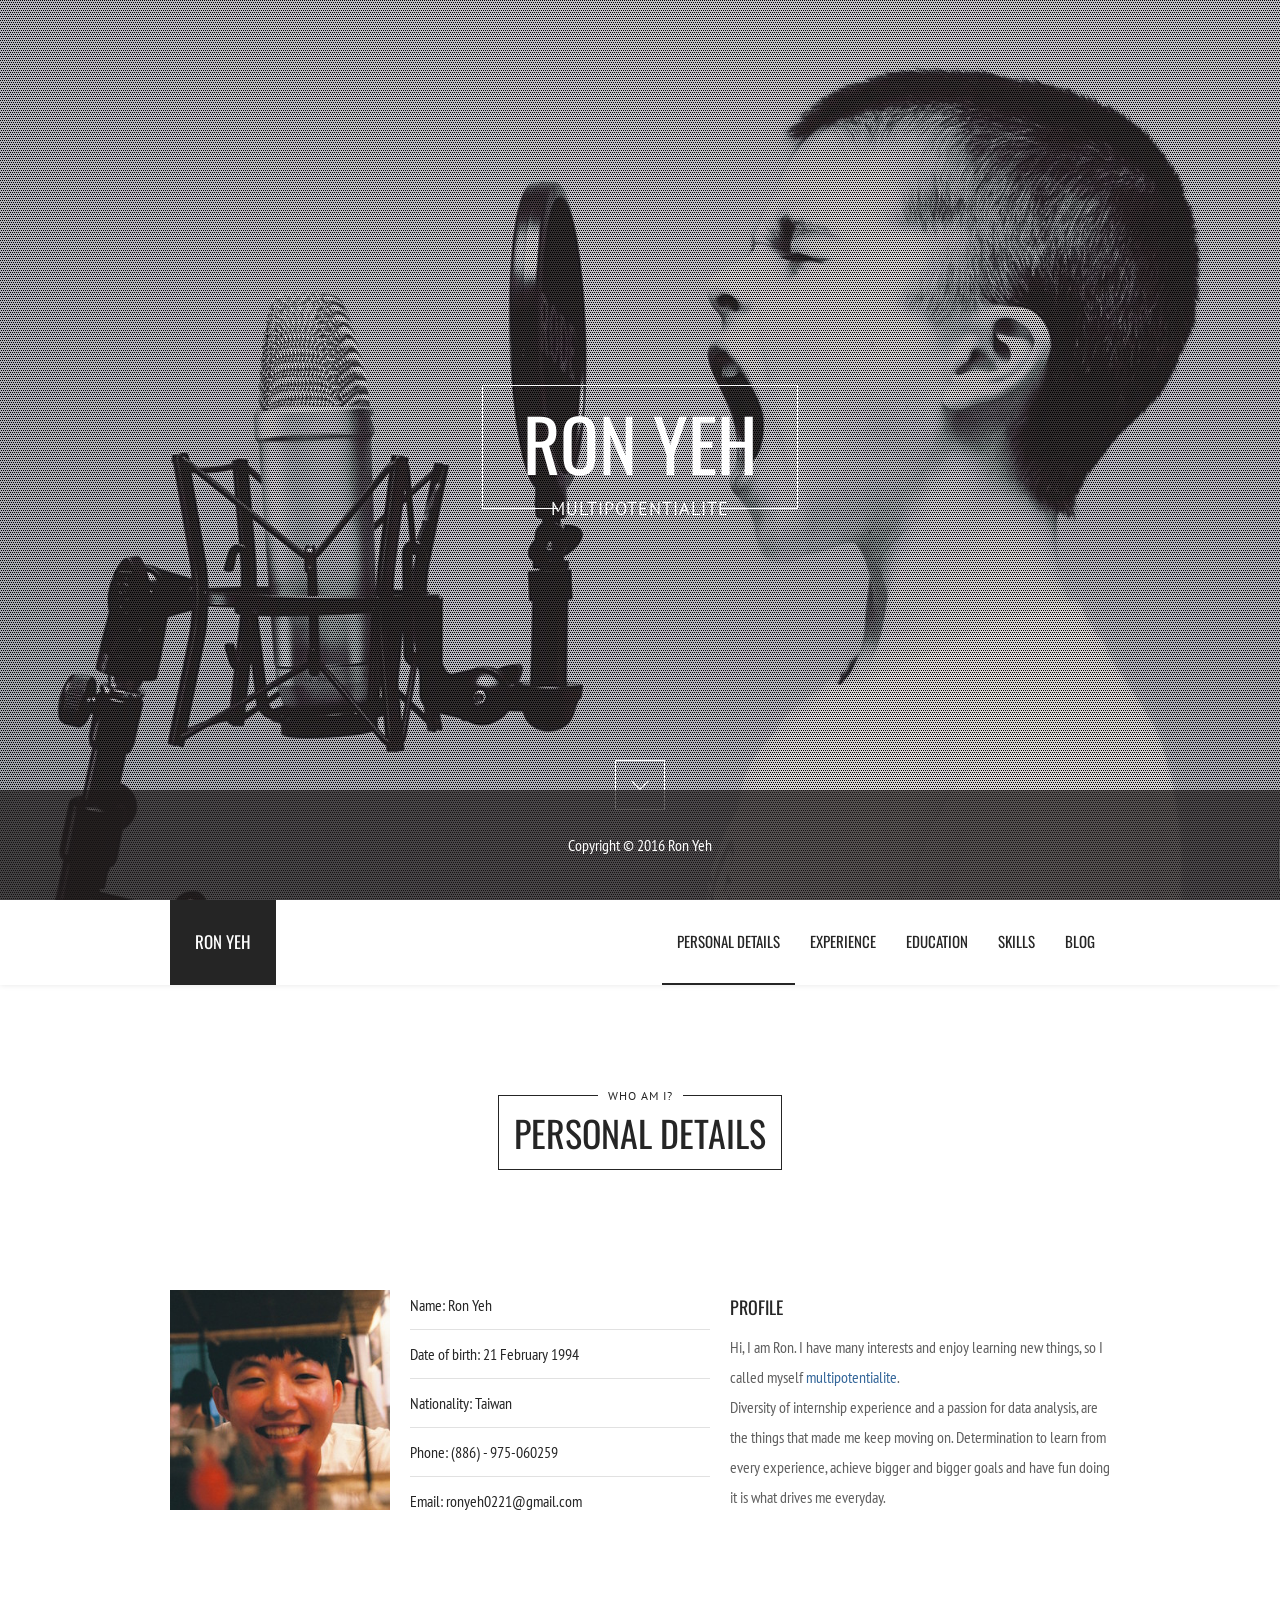
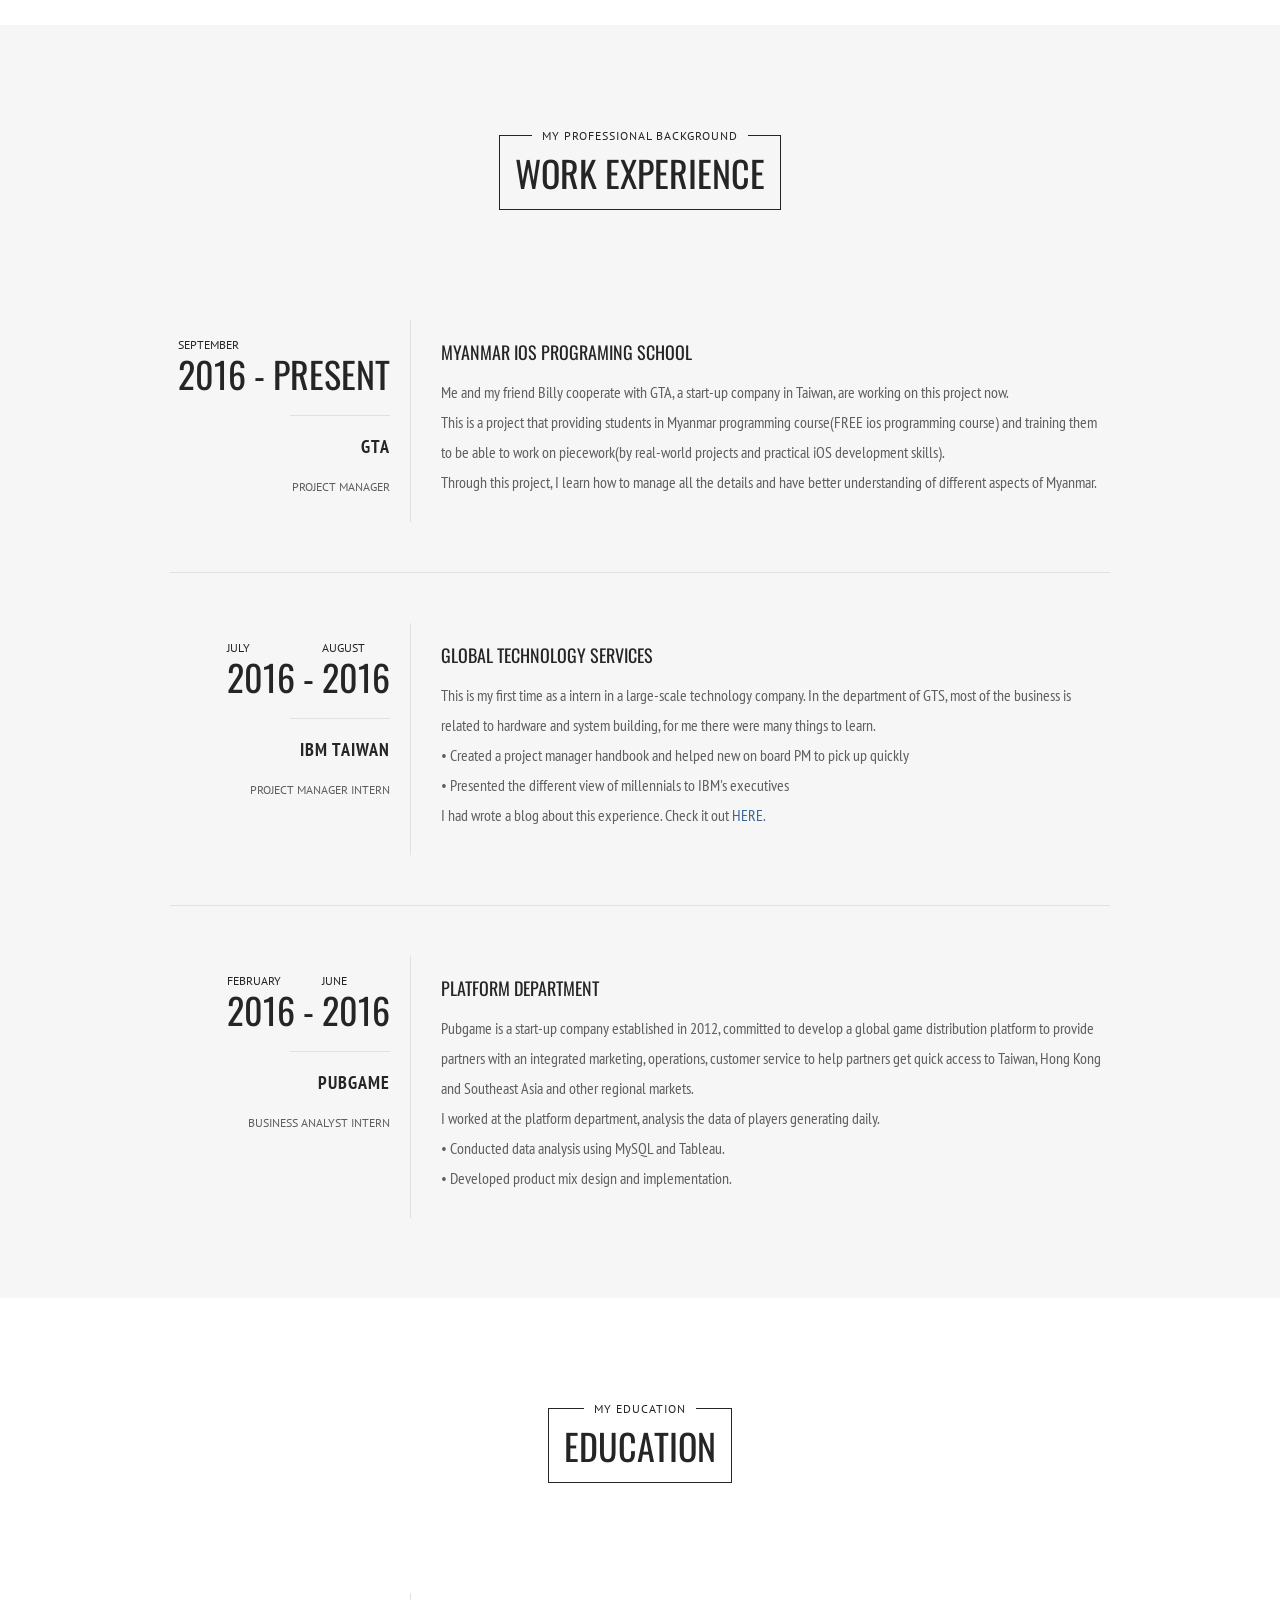
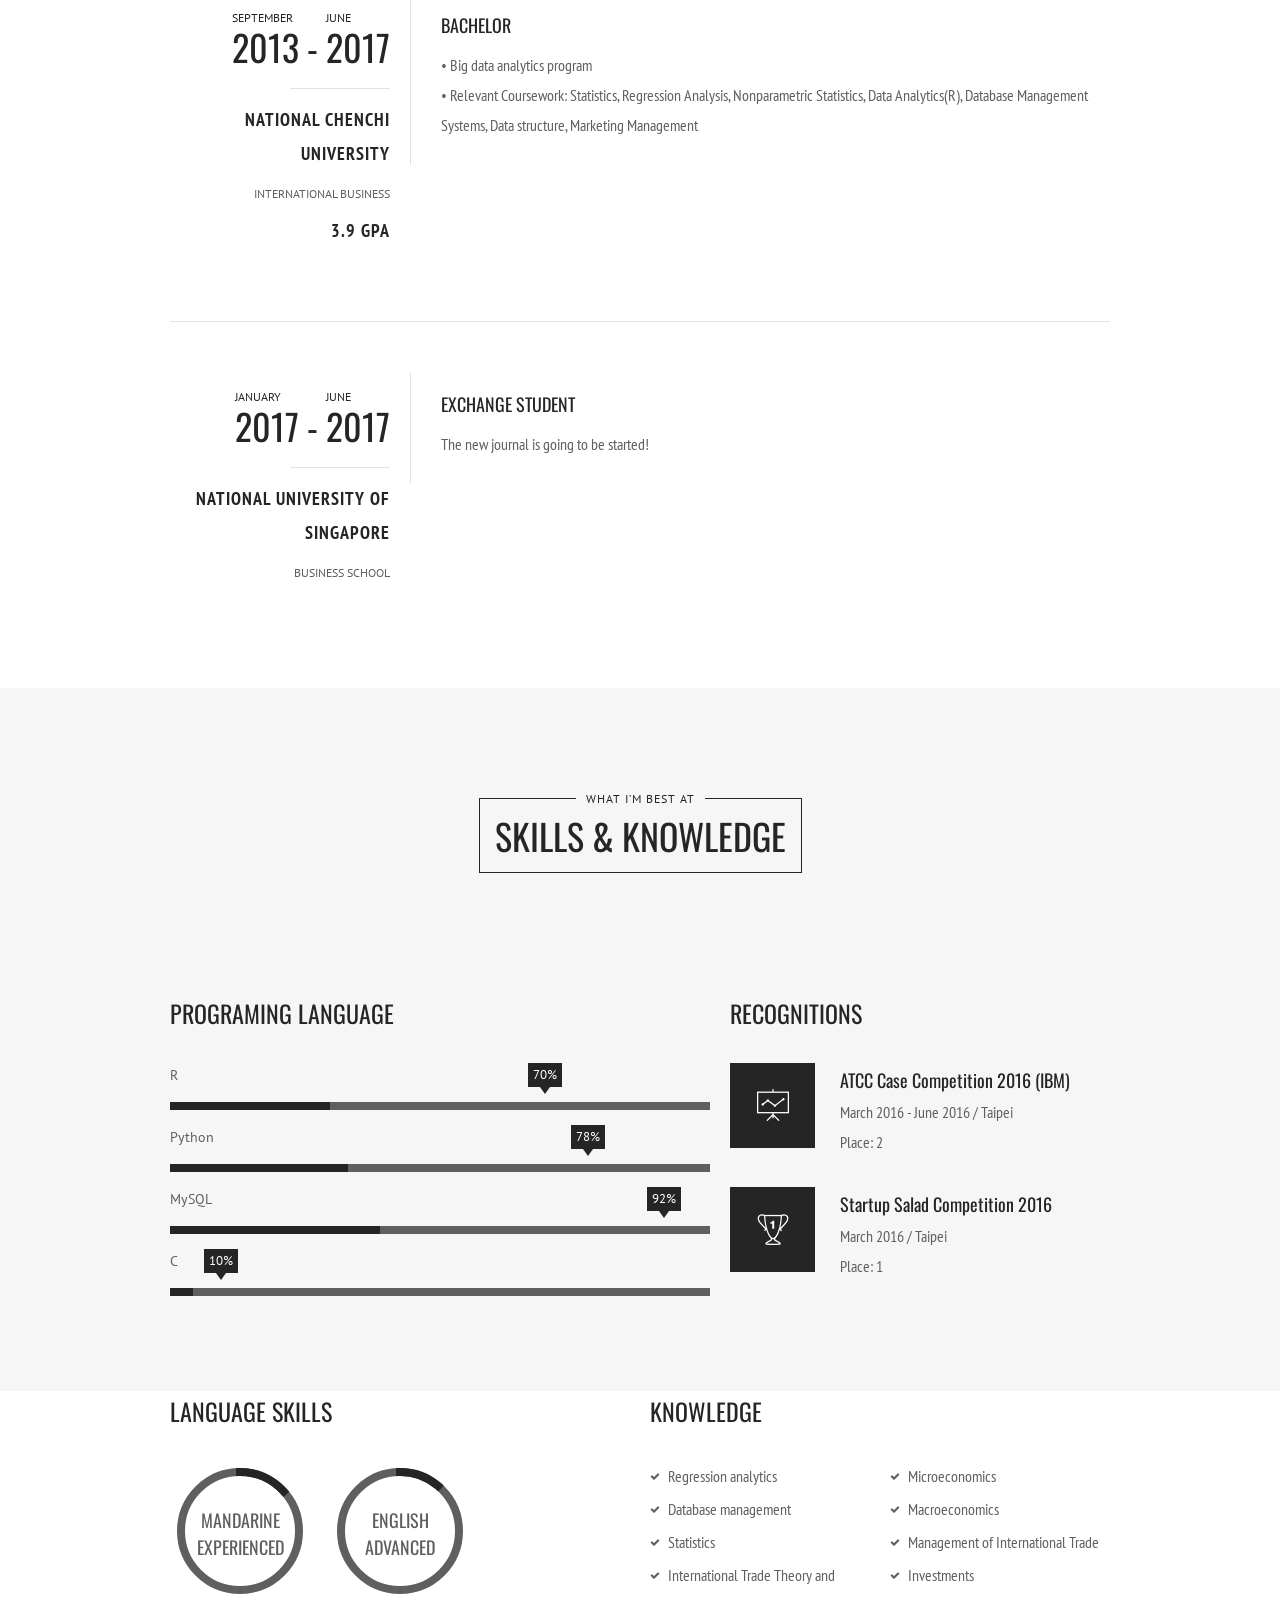
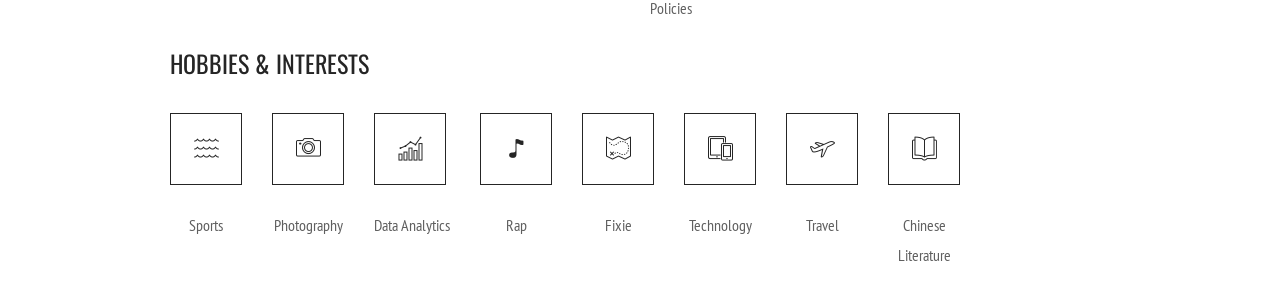
<file: resume/index.html>
<!DOCTYPE html>
<html class="no-js">
<head>

	<meta charset="utf-8">
    <meta name="viewport" content="width=device-width, initial-scale=1, maximum-scale=1, user-scalable=0"/> 
	<meta http-equiv="X-UA-Compatible" content="IE=edge,chrome=1,requiresActiveX=true">
    
    
	<title> Ron Yeh :: Resume </title>
	<meta name="description" content="The journey is what brings us happiness not the destination">
    
    <!-- /// Favicons ////////  -->
    <link rel="apple-touch-icon-precomposed" sizes="144x144" href="apple-touch-icon-144-precomposed.png">
    <link rel="shortcut icon" href="favicon.jpg">


	<!-- /// Template CSS ////////  -->
    <link rel="stylesheet" href="-layout/css/base.css">
    <link rel="stylesheet" href="-layout/css/grid.css">
    <link rel="stylesheet" href="-layout/css/elements.css">
    <link rel="stylesheet" href="-layout/css/layout.css">

	<!-- /// JS Plugins CSS ////////  -->
    <link rel="stylesheet" href="-layout/js/bxslider/jquery.bxslider.css">
    <link rel="stylesheet" href="-layout/js/magnificpopup/magnific-popup.css">
    
	<!-- /// Skin CSS ////////  -->
	<!-- <link rel="stylesheet" href="_layout/css/skins/default.css">  -->
	
    <!-- /// Google Fonts ////////  -->
    <link rel="stylesheet" href="http://fonts.googleapis.com/css?family=PT+Sans:400,700">
    <link rel="stylesheet" href="http://fonts.googleapis.com/css?family=Oswald:400,300,700">
    <link rel="stylesheet" href="http://fonts.googleapis.com/css?family=PT+Sans+Narrow:400,700">
    
    <!-- /// FontAwesome Icons 4.0.3 ////////  -->
	<link rel="stylesheet" href="-layout/css/fontawesome/font-awesome.min.css">
    
    <!-- /// Custom Icon Font ////////  -->
    <link rel="stylesheet" href="-layout/css/iconfontcustom/icon-font-custom.css">
    
    <!-- /// Cross-browser CSS3 animations ////////  -->
    <link rel="stylesheet" href="-layout/css/animate/animate.min.css">


    <!-- /// Modernizr ////////  -->
    <script src="-layout/js/modernizr-2.6.2.min.js"></script>
 
</head>
<body>

	<div id="pageloader">
		<div class="loader-img">
        
			<img src="-layout/images/loader.gif" alt=""> 
		
        </div><!-- end .loader-img -->
	</div><!-- end .pageloader -->
 
	<div id="wrap">
        
		<div id="header">
        
		<!-- /// HEADER  //////////////////////////////////////////////////////////////////////////////////////////////////////////// -->                	
                        
			<div class="parallax full-screen" style="background-image:url(content/backgrounds/bg1.jpg);">
				
				<div class="parallax-content full-screen">
				
					<div class="parallax-overlay" style="background-image:url(content/backgrounds/pattern.png);"></div>
					
					<div class="parallax-content-inner">
					
						<div class="row">
                        	<div class="span12 text-center">
                            	
                                <div class="headline">
                                	
                                    <h1>Ron Yeh</h1>
                                    <p><span>Multipotentialite</span></p>
                                    
                                </div><!-- end .headline -->
                                																
                            </div><!-- end .span12 -->
                        </div><!-- end .row -->
					
					</div><!-- end .parallax-content-inner -->
                    
                    <a href="#personal-profile">
                        <i class="ifc-down4"></i>
                    </a>
				
				</div><!-- end .parallax-content -->			
				
            </div><!-- end .parallax -->
            
            <div id="nav">
        
                <div class="row">
                    <div class="span3">
                    
                        <!-- // Logo // -->
                        <a href="index.html" id="logo">
                            Ron Yeh
                        </a>
                    
                    </div><!-- end .span3 -->
                    <div class="span9">
                    
                        <a href="#" id="mobile-menu-trigger">
                            <i class="fa fa-bars"></i>
                        </a>
                        
                        <!-- // Menu // -->
                        <ul class="sf-menu" id="menu">
                            <li>
                                <a href="#personal-profile">Personal Details</a>
                            </li>
                            <li>
                                <a href="#work-experience">Experience</a>
                            </li>
                            <li>
                                <a href="#education">Education</a>
                            </li>
                            <!-- <li>
                                <a href="#references">References</a>
                            </li> -->
                            <li>
                                <a href="#skills">Skills</a>
                            </li>
<!--                             <li>
                                <a href="#portfolio">Portfolio</a>
                            </li> -->
                            <li>
                                <a href="https://ronyehblog.wordpress.com/">Blog</a>
                            </li>
                        </ul>
    
                    </div><!-- end .span9 -->
                </div><!-- end .row -->	
                
			</div><!-- end #nav -->

		<!-- //////////////////////////////////////////////////////////////////////////////////////////////////////////////////////// -->

		</div><!-- end #header -->
		<div id="content">
		
		<!-- /// CONTENT  /////////////////////////////////////////////////////////////////////////////////////////////////////////// -->						
            
            <div id="personal-profile">
                                    
                <div class="row">
                    <div class="span12 text-center">
                        
                        <div class="headline">
                            
                            <p><span>Who am I?</span></p>
                            <h1>Personal Details</h1>
                            
                        </div><!-- end .headline -->
                        
                    </div><!-- end .span12 -->
                </div><!-- end .row -->
                
                <div class="row">
                	<div class="span3">
                    	
                        <img class="responsive-img" src="-layout/profile.JPG" alt="">
                        
                    </div><!-- end .span3 -->
                    <div class="span4">
                    	
                        <ul class="personal-details">
                        	<li>Name: Ron Yeh</li>
                            <li>Date of birth: 21 February 1994</li>
                            <li>Nationality: Taiwan</li>
                            <!-- <li>Address: No.643, Sec. 2, Zhongshan Rd., Guanyin Dist., Taoyuan City 328, Taiwan (R.O.C.) </li> -->
                            <li>Phone: (886) - 975-060259</li>
                            <li>
                            	Email: 
                                <a href="mailto:ronyeh0221@gmail.com">ronyeh0221@gmail.com</a>
                            </li>
                        </ul>
                        
                    </div><!-- end .span4 -->
                    <div class="span5">
                    	
                        <h3 class="text-uppercase">Profile</h3>
                        
                        <p>Hi, I am Ron. I have many interests and enjoy learning new things, so I called myself <a href=https://www.ted.com/talks/emilie_wapnick_why_some_of_us_don_t_have_one_true_calling?language=zh-tw>multipotentialite</a>.<br>
                        Diversity of internship experience and a passion for data analysis, are the things that made me keep moving on. Determination to learn from every experience, achieve bigger and bigger goals and have fun doing it is what drives me everyday.</p> 

						<p> </p>
                        
                    </div><!-- end .span5 -->
                </div><!-- end .row -->
            
            </div><!-- end #personal-profile -->
            
            <div id="work-experience">
            	
                <div class="row">
                    <div class="span12 text-center">
                        
                        <div class="headline">
                            
                            <p><span>My Professional Background</span></p>
                            <h1>Work Experience</h1>
                            
                        </div><!-- end .headline -->
                        
                    </div><!-- end .span12 -->
                </div><!-- end .row -->
                
                <div class="row cv-section">
                	
                    <div class="span3">
                    	
                        <div class="cv-section-title">

                            <h1>
                            	<span>
                                	2016
                                    <small>September</small>
                                </span>
                                -
                                <span>Present</span>
                            </h1>
                            
                            
                            <h3>GTA</h3>
                            
                            <p>
                            	Project Manager
                            </p>
                            
                        </div><!-- end .cv-section-title -->
                        
                    </div><!-- end .span3 -->
                    <div class="span9">
                    	
                        <div class="cv-item">
                        	
                            <h3 class="text-uppercase">Myanmar ios programing school</h3>
                            
                            <p>
                                Me and my friend Billy cooperate with GTA, a start-up company in Taiwan, are working on this project now. <br>This is a project that providing students in Myanmar programming course(FREE ios programming course) and training them to be able to work on piecework(by real-world projects and practical iOS development skills).<br>
                                Through this project, I learn how to manage all the details and have better understanding of  different aspects of Myanmar.
                            </p>
                        </div><!-- end .cv-item -->
                        
                    </div><!-- end .span9 -->
                    
                </div><!-- end .cv-section -->
                
                <div class="row cv-section">
                	
                    <div class="span3">
                    	
                        <div class="cv-section-title">

                            <h1>
                            	<span>
                                	2016
                                    <small>July</small>
                                </span>
                                -
                                <span>
                                	2016
                                    <small>August</small>
                                </span>
                            </h1>
                            
                            
                            <h3>IBM Taiwan</h3>
                            
                            <p>
                            	Project Manager Intern
                            </p>
                            
                        </div><!-- end .cv-section-title -->
                        
                    </div><!-- end .span3 -->
                    <div class="span9">
                    	
                        <div class="cv-item">
                        	
                            <h3 class="text-uppercase">Global Technology Services</h3>
                            
                            <p>
                            	This is my first time as a intern in a large-scale technology company. In the department of GTS, most of the business is related to hardware and system building, for me there were many things to learn.<br>
                                • Created a project manager handbook and helped new on board PM to pick up quickly<br>
                                • Presented the different view of millennials to IBM's executives
                                <br>I had wrote a blog about this experience. Check it out <a href=https://ronyehblog.wordpress.com/2016/09/12/%E8%97%8D%E8%89%B2%E5%B7%A8%E4%BA%BA%E7%9A%84%E8%82%A9%E8%86%80%E4%B8%8A/>HERE</a>.

                            </p>
                            
                            
                        </div><!-- end .cv-item -->
                        
                    </div><!-- end .span9 -->
                    
                </div><!-- end .cv-section -->
                
                <div class="row cv-section">
                	
                    <div class="span3">
                    	
                        <div class="cv-section-title">

                            <h1>
                            	<span>
                                	2016
                                    <small>February</small>
                                </span>
                                -
                                <span>
                                	2016
                                    <small>June</small>
                                </span>
                            </h1>
                            
                            
                            <h3>Pubgame</h3>
                            
                            <p>Business Analyst Intern</p>
                            
                        </div><!-- end .cv-section-title -->
                        
                    </div><!-- end .span3 -->
                    <div class="span9">
                    	
                        <div class="cv-item">
                        	
                            <h3 class="text-uppercase">Platform department</h3>
                            
                            <p>
                                Pubgame is a start-up company established in 2012, committed to develop a global game distribution platform to provide partners with an integrated marketing, operations, customer service to help partners get quick access to Taiwan, Hong Kong and Southeast Asia and other regional markets. <br>
                                I worked at the platform department, analysis the data of players generating daily.
                                <br>• Conducted data analysis using MySQL and Tableau.<br>
                                • Developed product mix design and implementation.
 
                            </p>
                            
                        </div><!-- end .cv-item -->
                        
                    </div><!-- end .span9 -->
                    
                </div><!-- end .cv-section -->
                
            </div><!-- end #work-experience -->
            
            <div id="education">
            	
                <div class="row">
                    <div class="span12 text-center">
                        
                        <div class="headline">
                            
                            <p><span>My Education</span></p>
                            <h1>Education</h1>
                            
                        </div><!-- end .headline -->
                        
                    </div><!-- end .span12 -->
                </div><!-- end .row -->
                
                <div class="row cv-section">
                	
                    <div class="span3">
                    	
                        <div class="cv-section-title">

                            <h1>
                            	<span>
                                	2013
                                    <small>September</small>
                                </span>
                                -
                                <span>
                                	2017
                                    <small>June</small>
                                </span>
                            </h1>
                            
                            
                            <h3>National Chenchi University</h3>
                            
                            <p>International Business</p>
                            
                            <h3>3.9 GPA</h3>
                            
                        </div><!-- end .cv-section-title -->
                        
                    </div><!-- end .span3 -->
                    <div class="span9">
                    	
                        <div class="cv-item">
                        	
                            <h3 class="text-uppercase">Bachelor</h3>
                            
                            <p>
                                • Big data analytics program
                                <br>
                                • Relevant Coursework:&nbsp;Statistics, Regression Analysis, Nonparametric Statistics, Data Analytics(R), Database Management Systems, Data structure, Marketing Management
                            
                            </p>
                            
                        </div><!-- end .cv-item -->
                        
                    </div><!-- end .span9 -->
                    
                </div><!-- end .cv-section -->
                
                <div class="row cv-section">
                	
                    <div class="span3">
                    	
                        <div class="cv-section-title">

                            <h1>
                            	<span>
                                	2017
                                    <small>January</small>
                                </span>
                                -
                                <span>
                                	2017
                                    <small>June</small>
                                </span>
                            </h1>
                            
                            
                            <h3>National University of Singapore</h3>
                            
                            <p>Business School</p>
                            
                        </div><!-- end .cv-section-title -->
                        
                    </div><!-- end .span3 -->
                    <div class="span9">
                    	
                        <div class="cv-item">
                        	
                            <h3 class="text-uppercase">Exchange Student</h3>
                            
                            <p>The new journal is going to be started!</p>
                            
                        </div><!-- end .cv-item -->
                        
                    </div><!-- end .span9 -->
                    
                </div><!-- end .cv-section -->
                
            </div><!-- end #education -->
            
           
            
            <div id="skills">
            	
                <div class="row">
                    <div class="span12 text-center">
                        
                        <div class="headline">
                            
                            <p><span>What I’m best at</span></p>
                            <h1>Skills &amp; Knowledge</h1>
                            
                        </div><!-- end .headline -->
                        
                    </div><!-- end .span12 -->
                </div><!-- end .row -->
                
                <div class="row">
                	<div class="span7">
                    	
                        <h2 class="text-uppercase">PROGRAMING LANGUAGE</h2>
                        
                        <div class="fixed">
                        
                            <div class="progress-bar-description">
                            	R
                                <span style="left:70%">70%</span>
                            </div><!-- end .progress-bar-description -->
                           
                            <div class="progress-bar">  
                                <span class="progress-bar-outer" data-width="70"> 
                                    <span class="progress-bar-inner"></span> 
                                </span>
                            </div><!-- end .progress-bar -->
                            
                        </div>
                        
                        <div class="fixed">
                        
                            <div class="progress-bar-description">
                            	Python
                                <span style="left:78%">78%</span>
                            </div><!-- end .progress-bar-description -->
                           
                            <div class="progress-bar">  
                                <span class="progress-bar-outer" data-width="78"> 
                                    <span class="progress-bar-inner"></span> 
                                </span>
                            </div><!-- end .progress-bar -->
                            
                        </div>
                        
                        <div class="fixed">
                        
                            <div class="progress-bar-description">
                            	MySQL
                                <span style="left:92%">92%</span>
                            </div><!-- end .progress-bar-description -->
                           
                            <div class="progress-bar">  
                                <span class="progress-bar-outer" data-width="92"> 
                                    <span class="progress-bar-inner"></span> 
                                </span>
                            </div><!-- end .progress-bar -->
                            
                        </div>
                        
                        <!---<!-- div class="fixed">
                        
                            <div class="progress-bar-description">
                            	eee
                                <span style="left:57%">57%</span>
                            </div><!-- end .progress-bar-description 
                           
                            <div class="progress-bar">  
                                <span class="progress-bar-outer" data-width="57"> 
                                    <span class="progress-bar-inner"></span> 
                                </span>
                            </div> end .progress-bar 
                            
                        </div> -->
                        
                        <div class="fixed">
                        
                            <div class="progress-bar-description">
                            	C
                                <span style="left:10%">10%</span>
                            </div><!-- end .progress-bar-description -->
                           
                            <div class="progress-bar">  
                                <span class="progress-bar-outer" data-width="10"> 
                                    <span class="progress-bar-inner"></span> 
                                </span>
                            </div><!-- end .progress-bar -->
                            
                        </div>
                        
                    </div><!-- end .span7 -->
                    <div class="span5">
                    	
                        <h2 class="text-uppercase">Recognitions</h2>
                        
                        <div class="icon-box-1">
                        
                            <i class="ifc-presentation"></i>
      
                            <div class="icon-box-content">
                            
                                <h3>ATCC Case Competition 2016 (IBM)</h3>
                                
                                <p>
                                    March 2016 - June 2016 / Taipei<br>
									Place: 2 
                                </p>
                            
                            </div><!-- end .icon-box-content -->
                            
                        </div><!-- end .icon-box-1 -->
                        
                        <div class="icon-box-1">
                        
                            <i class="ifc-trophy"></i>
      
                            <div class="icon-box-content">
                            
                                <h3>Startup Salad Competition 2016</h3>
                                
                                <p>
                                	March 2016 / Taipei<br>
									Place: 1
                                </p>
                            
                            </div><!-- end .icon-box-content -->
                            
                        </div><!-- end .icon-box-1 -->
                        
<!--                         <div class="icon-box-1">
                        
                            <i class="ifc-integrated_webcam"></i>
      
                            <div class="icon-box-content">
                            
                                <h3>Web Design Contest New York 2013</h3>
                                
                                <p>
                                	12 October 2013 / New York Technology Office<br>
									Place: 2
                                </p>
                            
                            </div> --><!-- end .icon-box-content -->
                            
                        </div><!-- end .icon-box-1 -->
                        
                    </div><!-- end .span5 -->
                </div><!-- end .row -->
                
                <div class="row">
                	<div class="span6">
                    	
                        <h2 class="text-uppercase">Language Skills</h2>
                        
                        <div class="row">
                        	<div class="span2">
                            	
                                <div class="pie-chart" data-percent="100" data-barColor="#252525" data-trackColor="#5f5f5f" data-lineWidth="8" data-barSize="170">
                        
                                    <span class="pie-chart-custom-text">
                                    	<span>Mandarine</span><br>
                                        <span class="hidden-tablet">Experienced</span>
                                    </span>
                                    
                                </div><!-- end .pie-chart -->
                                
                            </div><!-- end .span2 -->
                            <div class="span2">
                            	
                                <div class="pie-chart" data-percent="85" data-barColor="#252525" data-trackColor="#5f5f5f" data-lineWidth="8" data-barSize="170">
                        
                                    <span class="pie-chart-custom-text">
                                    	<span>English</span><br>
                                        <span class="hidden-tablet">Advanced</span>
                                    </span>
                                    
                                </div><!-- end .pie-chart -->
                                
                            </div><!-- end .span2 -->
                            <!-- <div class="span2">
                            	
                                <div class="pie-chart" data-percent="25" data-barColor="#252525" data-trackColor="#5f5f5f" data-lineWidth="8" data-barSize="170">
                        
                                    <span class="pie-chart-custom-text">
                                    	<span>German</span><br>
                                        <span class="hidden-tablet">Basic</span>
                                    </span>
                                    
                                </div><!-- end .pie-chart 
                                
                            </div> --><!-- end .span2 -->
                        </div><!-- end .row -->
                        
                    </div><!-- end .span6 -->
                    <div class="span6">
                    	
                        <h2 class="text-uppercase">Knowledge</h2>
                        
                        <div class="row">
                        	<div class="span3">
                            	
                                <ul class="check">                                	
                                    <li>Regression analytics</li>
                                    <li>Database management</li>
                                    <li>Statistics</li>
                                    <li>International Trade Theory and Policies</li>
                                </ul>
                                
                            </div><!-- end .span3 -->
                            <div class="span3">
                            	
                                <ul class="check">
                                	<li>Microeconomics</li>
                                    <li>Macroeconomics</li>
                                    <li>Management of International Trade</li>
                                    <li>Investments</li>
                                </ul>
                                
                            </div><!-- end .span3 -->
                        </div><!-- end .row -->
                        
                    </div><!-- end .span6 -->
                </div><!-- end .row -->
                
                <div class="row">
                	<div class="span12">
                    	
                        <h2 class="text-uppercase">Hobbies &amp; Interests</h2>
                        
                        <ul class="interests-list fixed">
                        	<li>
                                
                                <p>
                                    <i class="ifc-sea_waves"></i>
                                    Sports 
                                </p>
                                
<!--                                 <div class="interest-details">
                                	
                                    <i class="ifc-sea_waves"></i>
                                    <strong>Sports</strong>
                                    
                                    <p>Lorem ipsum dolor sit amet, sagittis arcu diam elit. Morbi vitae sem laoreet mattis egestas nunc eget elit.</p>
                                    
                                </div> --><!-- end .interest-details -->                    
                                
                            </li>
                            <li>
                            
                                <p>
                                    <i class="ifc-photo"></i>
                                    Photography 
                                </p>
                                
<!--                                 <div class="interest-details">
                                	
                                    <i class="ifc-photo"></i>
                                    <strong>Photography</strong>
                                    
                                    <p>Praesent bibendum eros ut nulla adipiscing, tempus tincidunt tellus scelerisque quisque quis laoreet lacus.</p>
                                    
                                </div> --><!-- end .interest-details -->
                                                               
                            </li>
                            <li>
                            
                                <p>
                                	<i class="ifc-combo_chart"></i>
                                    Data Analytics
                                </p>
                                
                                <!-- <div class="interest-details">
                                	
                                    <i class="ifc-combo_chart"></i>
                                    <strong>Data Analytics</strong>
                                    
                                    <p>Praesent laoreet nulla elit, et pellentesque ligula fermentum id. Quisque vulputate bibendum erat rhoncus.</p>
                                    
                                </div> --><!-- end .interest-details -->
                                                                
                            </li>
                            <li>
                            
                                <p>
                                    <i class="ifc-musical"></i>
                                    Rap 
                                </p>
                                
<!--                                 <div class="interest-details">
                                	
                                    <i class="ifc-radio_tower"></i>
                                    <strong>Movies</strong>
                                    
                                    <p>Nam vestibulum euismod elementum. Etiam consequat dolor quis libero pulvinar, sit amet viverra turpis imperdiet.</p>
                                    
                                </div> --><!-- end .interest-details -->
                                                               
                            </li>
                            <li>
                            
                                <p>
                                	<i class="ifc-treasury_map"></i>
                                	Fixie
                                </p>
                                
<!--                                 <div class="interest-details">
                                	
                                    <i class="ifc-portrait_mode"></i>
                                    <strong>Fashion</strong>
                                    
                                    <p>Praesent tristique mattis leo, vel lobortis felis. Phasellus purus neque, euismod a pretium pulvinar placerat.</p>
                                    
                                </div> --><!-- end .interest-details -->
                                                                
                            </li>
                            <li>
                            
                                <p>
                                	<i class="ifc-smartphone_tablet"></i>
                                	Technology 
                                </p>
                                
                                <!-- <div class="interest-details">
                                	
                                    <i class="ifc-smartphone_tablet"></i>
                                    <strong>Technology</strong>
                                    
                                    <p>Suspendisse dignissim nisi non velit interdum, in condimentum augue varius. Nullam ac eu lacus rhoncus.</p>
                                    
                                </div> --><!-- end .interest-details -->
                                                               
                            </li>
                            <li>
                            
                                <p>
                                    <i class="ifc-airplane_take_off"></i>
                                    Travel  
                                </p>
                                
<!--                                 <div class="interest-details">
                                	
                                    <i class="ifc-airplane_take_off"></i>
                                    <strong>Travel</strong>
                                    
                                    <p>Fusce pretium auctor bibendum. Suspendisse rutrum rhoncus purus sed dapibus. Nulla in viverra quam justo.</p>
                                    
                                </div> --><!-- end .interest-details -->
                                                              
                            </li>
                            <li>
                            
                                <p>
                                    <i class="ifc-literature"></i>
                                    Chinese<br>Literature
                                </p>
                                
<!--                                 <div class="interest-details">
                                	
                                    <i class="ifc-history"></i>
                                    <strong>History</strong>
                                    
                                    <p>Quisque id sapien sed urna lobortis rutrum eu sed enim. Duis orci velit, pulvinar eu nisl non porta lacus.</p>
                                    
                                </div> --><!-- end .interest-details -->
                                                               
                            </li>
<!--                             <li>
                            
                                <p>
                                    <i class="ifc-musical"></i>
                                    Reading 
                                </p>
                                
                                <div class="interest-details">
                                	
                                    <i class="ifc-musical"></i>
                                    <strong>Music</strong>
                                    
                                    <p>Curabitur gravida pharetra augue sit amet tincidunt. Morbi a mi elementum, vehicula felis nec commodo.</p>
                                    
                                </div><!-- end .interest-details 
                                                               
                            </li> -->
                        </ul>
                        
                    </div><!-- end .span12 -->
                </div><!-- end .row -->
                
            </div><!-- end #skils -->
            
<!--             <div id="portfolio">
            	
                <div class="row">
                    <div class="span12 text-center">
                        
                        <div class="headline">
                            
                            <p><span>My latest work</span></p>
                            <h1>Portfolio</h1>
                            
                        </div>
                        
                    </div>
                </div> --><!-- end .row -->
                
              <!--  <div class="row">
                	<div class="span12">
                    	
                        <<div class="portfolio-filter">
                        	
                            <ul>
                                <li>
                                    <a class="active" data-filter="*" href="#">All</a>
                                </li>
                                <li>
                                    <a data-filter=".term-1" href="#">......</a>
                                </li>
                                <li>
                                    <a href="#" data-filter=".term-2">.....</a>
                                </li>
                                <li>
                                    <a href="#" data-filter=".term-3">......</a>
                                </li>
                                <li>
                                    <a href="#" data-filter=".term-4">........</a>
                                </li>
                            </ul>
                            
                        </div> -->  <!-- end .portfolio-filter -->
                        
                   <!--  </div>
                </div> -->
                
<!--                 <div class="row">
                	<div class="span12">
                    	
                        <ul class="portfolio-items fixed">
                    		<li class="item term-4">
                            	
                                <div class="portfolio-item">
                                
                                    <div class="portfolio-item-preview">			
                                    
                                        
                                        <img src="_content/portfolio/370x370-1.png" alt="">
                                        
                                        
                                        <div class="portfolio-item-overlay">
                                        
                                            <div class="portfolio-item-overlay-actions">
 
                                                <a class="magnificPopup-gallery portfolio-item-zoom" href="_content/portfolio/370x370-1.png">+</a>
                                                
                                                <a class="ajax-popup-link portfolio-item-link" href="https://dochub.com/e9b05ff6c564e280/1zY9OE/">&gt;</a>
 -->
                                                
<!--                                             </div>
                                        </div>
                                    
                                    </div>
                                    
                                    <div class="portfolio-item-description">
                                    
                                        <h3>What drives the dirrerent of smart phone penetration between different countries?</h3>
                                        <p>Regression analysis</p>
                                    
                                    </div>
                                
                                </div>
                                
                            </li>
                            <li class="item term-3">
                            	
                                <div class="portfolio-item">
                                
                                    <div class="portfolio-item-preview">			
                                    
                                        
                                        <img src="_content/portfolio/370x370-2.png" alt="">
                                        
                                        
                                        <div class="portfolio-item-overlay">
                                        
                                            <div class="portfolio-item-overlay-actions">
                                            	
                                                <a class="magnificPopup-gallery portfolio-item-zoom" href="_content/portfolio/370x370-2.png">+</a>
                                                
                                                <a class="ajax-popup-link portfolio-item-link" href="project.html">&gt;</a>
                                                
                                            </div>
                                        </div>
                                    </div>
                                    
                                    <div class="portfolio-item-description">
                                    
                                        <h3>What is the key </h3>
                                        <p>Data analysis</p>
                                    
                                    </div>
                                </div>
                                
                            </li>
                            <li class="item term-1">
                            	
                                <div class="portfolio-item">
                                
                                    <div class="portfolio-item-preview">			
                                    
                                        
                                        <img src="_content/portfolio/370x370-3.png" alt="">
                                        
                                        
                                        <div class="portfolio-item-overlay">
                                        
                                            <div class="portfolio-item-overlay-actions">
                                            	  
                                                <a class="magnificPopup-gallery portfolio-item-zoom" href="_content/portfolio/370x370-3.png">+</a>
                                                
                                                <a class="ajax-popup-link portfolio-item-link" href="project.html">&gt;</a>
                                                
                                            </div>
                                        
                                        </div>
                                    </div>
                                    
                                    <div class="portfolio-item-description">
                                    
                                        <h3>Toy in Vietnam market</h3>
                                        <p>Marketing research</p>
                                    
                                    </div>
                                
                                </div>
                                
                            </li>
                            <li class="item term-1">
                            	
                                <div class="portfolio-item">
                                
                                    <div class="portfolio-item-preview">			
                                    
                                        
                                        <img src="_content/portfolio/370x370-4.png" alt="">
                                        
                                        
                                        <div class="portfolio-item-overlay">
                                        
                                            <div class="portfolio-item-overlay-actions">
                                                
                                                <a class="magnificPopup-gallery portfolio-item-zoom" href="_content/portfolio/370x370-4.png">+</a>
                                                
                                                <a class="ajax-popup-link portfolio-item-link" href="project.html">&gt;</a>
                                                
                                            </div>
                                        
                                        </div>
                                    
                                    </div>
                                    
                                    <div class="portfolio-item-description">
                                    
                                        <h3></h3>
                                        <p>Data analysis</p>
                                    
                                    </div>
                                
                                </div>
                                
                            </li>
                           
                            <li class="item term-3">
                            	
                               
                            </li>
                        </ul> -->
<!--                         
                        <p class="text-center">
                        	<a class="btn text-uppercase" href="#">Load More Items</a>
                        </p> -->
<!--                         
                    </div>
                </div>
                
            </div> --><!-- end #portfolio -->
            

                
                 <div id="footer">
		
                <!-- /// FOOTER     ///////////////////////////////////////////////////////////////////////////////////////// -->
        
                    <div class="row">
                        <div class="span12">
                            
                            <p class="text-center last">Copyright &copy; 2016 Ron Yeh</p>
                            
                        </div><!-- end .span12 -->
                    </div><!-- end .row -->
                    
                <!-- //////////////////////////////////////////////////////////////////////////////////////////////////////// -->
        
                </div><!-- end #footer -->
                
            </div><!-- end #contact -->
            
		<!-- //////////////////////////////////////////////////////////////////////////////////////////////////////////////////////// -->

		</div><!-- end #content -->
		
	</div><!-- end #wrap -->
    
    <a id="back-to-top" href="#">
    	<i class="ifc-up4"></i>
    </a>


    <!-- /// jQuery ////////  -->
	<script src="-layout/js/jquery-2.1.0.min.js"></script>
  
    <!-- /// ViewPort ////////  -->
	<script src="-layout/js/viewport/jquery.viewport.js"></script>
    
    <!-- /// Easing ////////  -->
	<script src="-layout/js/easing/jquery.easing.1.3.js"></script>

    <!-- /// SimplePlaceholder ////////  -->
	<script src="-layout/js/simpleplaceholder/jquery.simpleplaceholder.js"></script>

    <!-- /// Fitvids ////////  -->
    <script src="-layout/js/fitvids/jquery.fitvids.js"></script>
    
    <!-- /// Superfish Menu ////////  -->
	<script src="-layout/js/superfish/hoverIntent.js"></script>
    <script src="-layout/js/superfish/superfish.js"></script>
    
    <!-- /// bxSlider ////////  -->
	<script src="-layout/js/bxslider/jquery.bxslider.min.js"></script>
    
   	<!-- /// Magnific Popup ////////  -->
	<script src="-layout/js/magnificpopup/jquery.magnific-popup.min.js"></script>
    
    <!-- /// Isotope ////////  -->
	<script src="-layout/js/isotope/isotope.pkgd.min.js"></script>
    <script src="-layout/js/isotope/imagesloaded.pkgd.min.js"></script>
    
    <!-- /// Parallax ////////  -->
	<script src="-layout/js/parallax/jquery.parallax.min.js"></script>
	
	<!-- /// EasyPieChart ////////  -->
	<script src="-layout/js/easypiechart/jquery.easypiechart.min.js"></script>
    
    <!-- /// Easy Tabs ////////  -->
    <script src="-layout/js/easytabs/jquery.easytabs.min.js"></script>	
	
    <!-- /// Waypoints ////////  -->
    <script src="-layout/js/waypoints/waypoints.min.js"></script>
    <script src="-layout/js/waypoints/waypoints-sticky.min.js"></script>
    
    <!-- /// Form validate ////////  -->
    <script src="-layout/js/jqueryvalidate/jquery.validate.min.js"></script>
    
	<!-- /// Form submit ////////  -->
    <script src="-layout/js/jqueryform/jquery.form.min.js"></script>
    
    <!-- /// gMap ////////  -->
	<script src="http://maps.google.com/maps/api/js?sensor=false"></script>
	<script src="-layout/js/gmap/jquery.gmap.min.js"></script>
    
    <!-- /// Scrollspy ////////  -->
    <script src="-layout/js/scrollspy/scrollspy.min.js"></script>

	<!-- /// Custom JS ////////  -->
	<script src="-layout/js/custom.js"></script>	

</body>
</html>
</file>
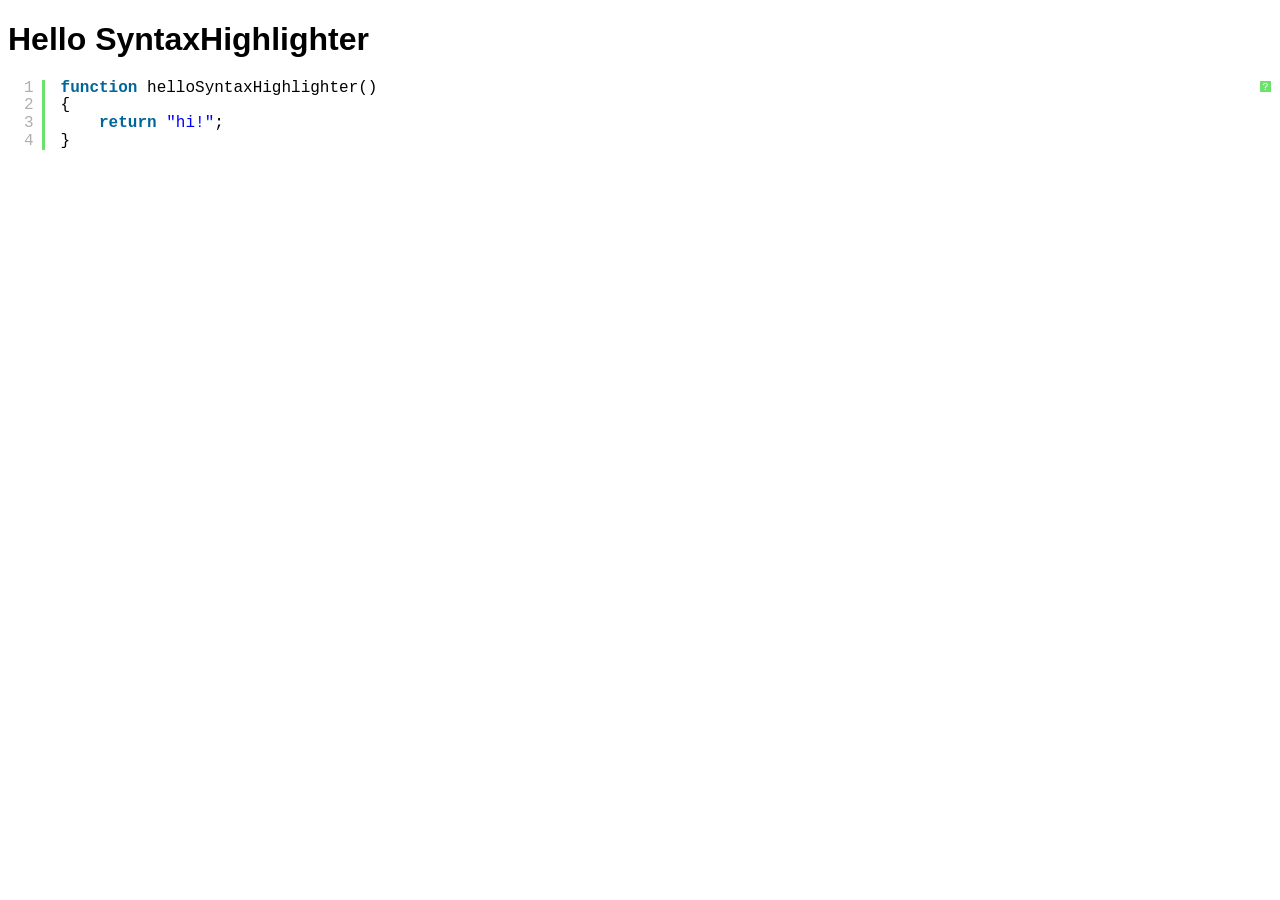
<file: 02.psd-source/assets/syntaxhighlighter/index.html>
<!DOCTYPE html PUBLIC "-//W3C//DTD XHTML 1.0 Strict//EN" "http://www.w3.org/TR/xhtml1/DTD/xhtml1-strict.dtd">
<html xmlns="http://www.w3.org/1999/xhtml" xml:lang="en" lang="en">
<head>
	<meta http-equiv="Content-Type" content="text/html; charset=UTF-8" />
	<title>Hello SyntaxHighlighter</title>
	<script type="text/javascript" src="scripts/shCore.js"></script>
	<script type="text/javascript" src="scripts/shBrushJScript.js"></script>
	<link type="text/css" rel="stylesheet" href="styles/shCoreDefault.css"/>
	<script type="text/javascript">SyntaxHighlighter.all();</script>
</head>

<body style="background: white; font-family: Helvetica">

<h1>Hello SyntaxHighlighter</h1>
<pre class="brush: js;">
function helloSyntaxHighlighter()
{
	return "hi!";
}
</pre>

</html>
</file>
<file: resume/-layout/css/base.css>
/**
 * Name: base.css
 * Version: 1.0.0
 *	
 *	-
 *
 *	T.O.C
 *	
 *	#CssReset
 *	#Typography
 *		#Links
 *		#Lists
 *		#Images
 *		#Tables
 *		#Forms
 *		#Misc
 */


/* ==========================================================================
   #CssReset
   ========================================================================== */

	html, body, div, span, applet, object, iframe,
	h1, h2, h3, h4, h5, h6, p, blockquote, pre,
	a, abbr, acronym, address, big, cite, code,
	del, dfn, em, img, ins, kbd, q, s, samp,
	small, strike, strong, sub, sup, tt, var,
	b, u, i, center,
	dl, dt, dd, ol, ul, li,
	fieldset, form, label, legend,
	table, caption, tbody, tfoot, thead, tr, th, td,
	article, aside, canvas, details, embed, 
	figure, figcaption, footer, header, hgroup, 
	menu, nav, output, ruby, section, summary,
	time, mark, audio, video {
		margin: 0;
		padding: 0;
		border: 0;
		font-size: 100%;
		font: inherit;
		vertical-align: baseline;
	}
	
	/* HTML5 display-role reset for older browsers */
	
	article, 
	aside, 
	details, 
	figcaption, 
	figure, 
	footer, 
	header, 
	hgroup, 
	menu, 
	nav, 
	section {
		display: block;
	}
	
	body {
		line-height: 1;
	}
	
	ol, 
	ul {
		list-style: none;
	}
	
	blockquote, 
	q {
		quotes: none;
	}
	
	blockquote:before, 
	blockquote:after,
	q:before, 
	q:after {
		content: "";
		content: none;
	}
	
	table {
		border-collapse: collapse;
		border-spacing: 0;
	}
	
	/**
	 * 1. Always force vertical scroll
	 * 2. Prevent iOS text size adjust after orientation change, without disabling user zoom.
	 */
	
	html { 
		font-size: 100%; 
		overflow-y: scroll; /* 1  */ 
		-ms-text-size-adjust: 100%; /* 2 */
    	-webkit-text-size-adjust: 100%; /* 2 */
		-webkit-font-smoothing: antialiased; 
	}


/* ==========================================================================
   #Typography
   ========================================================================== */
   
	body {
		overflow: hidden;
		background-color: #fff;
		color: #5f5f5f;
		font: 16px 'PT Sans Narrow', sans-serif;
		line-height: 30px;	
	}
	
	h1, 
	h2, 
	h3, 
	h4, 
	h5, 
	h6 {
		color: #252525;
		font-family: 'Oswald', sans-serif;
		font-weight: normal; 
	}
		
	h1 a, 
	h2 a, 
	h3 a, 
	h4 a, 
	h5 a, 
	h6 a { 
		font-weight: inherit; 
	}
	
	h1 {
		margin-bottom: 14px; 	 
		font-size: 36px; 
		line-height: 57px; 
	}
	
	h2 { 
		margin-bottom: 30px;	
		font-size: 24px; 
		line-height: 40px;  
	}
	
	h3 { 
		margin-bottom: 8px;
		font-size: 18px; 
		line-height: 34px;   
	}
	
	h4 {
		margin-bottom: 4px; 
		font-size: 16px; 
		line-height: 30px;   
	}
	
	h5 { 
		font-size: 14px; 
		line-height: 24px; 
	}
	
	h6 { 
		font-size: 12px; 
		line-height: 21px; 
	}
	
	p { margin-bottom: 20px; }
	em { font-style: italic; }
	strong { font-weight: bold; }
	small { font-size: 60%; }
	
	sub { 
		vertical-align: sub; 
		font-size: 75%; 
	}
	
	sup { 
		vertical-align: super; 
		font-size: 75%; 
	}
	
	abbr[title] {  
		border-bottom: 1px dotted #999; 
		cursor: help;
	}
	
	address { 
		display: block; 
		margin-bottom: 20px; 
	}
	
	blockquote {}
	
	blockquote p { font-style: italic; }
	
	blockquote span { 
		display: block;
		margin-top: 5px;
		color: #999999;  
	}
	
	blockquote span:before { content: '\2013 \00A0'; }

	hr { 
		height: 0; 
		border: solid #efefef; 
		border-width: 1px 0 0 0;
		margin: 30px 0;
	}

	code, 
	pre { 
		-webkit-border-radius: 3px;
			    border-radius: 3px;	
		font-family: Monaco, Menlo, Consolas, "Courier New", monospace;			
	}
	
	code { 
		padding: 1px 4px;
		border: 1px solid #e1e1e8;
		background-color: #f7f7f7;  
		color: #d14;  
	}
	
	pre { 
		display: block;
		padding: 20px;
		border: 1px solid #e1e1e8;   
		margin-bottom: 20px;
		overflow-x: auto; 
		white-space: pre-wrap;
		background-color: #f7f7f7; 
	}
	
	/* Typography Helper Classes */
	
	/**
	 * <div class="hr"></div> acts like an <hr />
	 */
	
	.hr { 
		border-top: 1px solid #efefef;  
		margin: 30px 0;
	}
	
	.text-left { text-align: left; }
	.text-right { text-align: right; }
	.text-center { text-align: center; }
	
	.text-highlight { 
		padding: 1px 5px; 
		background-color: #d5edf8; 
		color: #111111; 
	}

	.text-uppercase { text-transform: uppercase; }
	
	.mute{ color: #aaa; }
	
	p.last,
	h1.last,
	h2.last,
	h3.last,
	h4.last,
	h5.last,
	address.last { margin-bottom: 0; }
	
/* #Links
   ========================================================================== */
	
	a, 
	a:visited { 
		color: #346699; 
		text-decoration: none; 
	}
	
   /**
	* 1. Remove the gray background color from active links in IE 10.
	*/
	
	a:active {
 		background: transparent; /* 1 */
	}
	
	a:hover, 
	a:focus { 
		text-decoration: underline;
		outline: none; 
	}	
	
/* #Lists
   ========================================================================== */
	
	ul, 
	ol { 
		margin-bottom: 20px;
		list-style-position: inside; 
	}
	
	ul ul, 
	ul ol, 
	ol ol, 
	ol ul { 
		margin-left: 30px; 
		margin-bottom: 0; 
	}
	
	li {}
	
	ul { list-style-type: disc; }
	ol { list-style-type: decimal; }
	
	/* List Helper Classes */

	ul.last,
	ol.last { margin-bottom:0; }

/* #Images
   ========================================================================== */
	
	img {
		border: none; 
	}
	
	/* Images Helper Classes */
	
	.img-align-left { 
		float: left;
		margin: 5px 10px 0 0;  
	}
	
	.img-align-right { 
		float: right;
		margin: 5px 0 0 10px; 
	}

/* #Tables
   ========================================================================== */

	table { 
		width: 100%;
		margin-bottom: 20px; 
		border-collapse: collapse; 
		border-spacing: 0; 
		background-color: transparent; 
	}
	
	caption { 
		margin: 20px 0;
		text-align: center; 
	}

	table th, 
	table td {
		padding: 15px 8px; 
		border-top: 1px solid #252525;
		text-align: center;
		vertical-align: top; 
	}
	
	table th { 
		border-top: none;
		background-color: #252525;
		color: #fff;
		font-family: 'Oswald', sans-serif;
		font-size: 18px;  
	}
	
	table thead th { vertical-align: bottom; }
	
/* #Forms
   ========================================================================== */

	form {}
	
	fieldset {}
	
	form p {}
	
	label {
		display: block;
		margin-bottom: 5px;
	}

	label span { color: #ff0000; }
	
	select,
	button,
	input[type="button"],
	input[type="reset"],
	input[type="submit"],
	input[type="radio"],
	input[type="checkbox"] {
	  cursor: pointer;
	}
	
	input,
	textarea,
	select {
		display: block;
		max-width: 100%;
		-webkit-box-sizing: border-box;
		   -moz-box-sizing: border-box;
				box-sizing: border-box;
		padding: 6px 10px;
		border: 1px solid #ddd;
		margin-bottom: 10px;
		background-color: transparent;
		color: #666;
		font: 16px 'PT Sans Narrow', sans-serif;			 
	}
	
	input[type="text"]:focus,
	input[type="email"]:focus,
	input[type="url"]:focus,
	textarea:focus {	
		border-color: #cdcdcd;
  		outline: none;	
	}
	
	select { height: 32px; }
	
	select:focus {
	  outline: thin dotted #333;
	  outline: 5px auto -webkit-focus-ring-color;
	  outline-offset: -2px;
	}
	
	textarea { 
		min-height: 100px; 
		overflow: auto; 
	}

	.radio,
	.checkbox {
		min-height: 18px;
		padding-left: 18px;
	}
	
	.radio input[type="radio"],
	.checkbox input[type="checkbox"] {
		float: left;
		margin-left: -18px;
	}
	
	input:-moz-placeholder,
	textarea:-moz-placeholder {
		color: #ccc;
	}
	
	input:-ms-input-placeholder,
	textarea:-ms-input-placeholder {
		color: #ccc;
	}
	
	input::-webkit-input-placeholder,
	textarea::-webkit-input-placeholder {
		color: #ccc;
	}

/* #Misc
   ========================================================================== */
</file>
<file: resume/-layout/css/grid.css>
/**
 * Name: grid.css
 * Version: 1.0.0
 *	
 *	-
 *
 *	T.O.C
 *	
 *	#Base Grid
 *  #Large Display
 *	#Tablet (Portrait)
 *  #Mobile (Portrait and landscape)
 *  #Align
 *	#Responsive Images and embeds
 *	#Clearing
 *  #ResponsiveFormInputs
 */
 

/* ==========================================================================
   #Base Grid
   ========================================================================== */

	.row { 
		position: relative; 
		width: 940px; 
		margin: 0 auto;
	}
	
	.row .row { 
		width: auto; 
		margin: 0;
	 }

 	.span1, 
	.span2, 
	.span3, 
	.span4, 
	.span5, 
	.span6, 
	.span7, 
	.span8, 
	.span9, 
	.span10, 
	.span11, 
	.span12 { float: left; }

	.span1 { 
		width: 60px;  
		margin-left: 20px; 
	}
	
	.span2 { 
		width: 140px; 
		margin-left: 20px; 
	}
	
	.span3 { 
		width: 220px; 
		margin-left: 20px; 
	}
	
	.span4 { 
		width: 300px;
		margin-left: 20px; 
	}
	
	.span5 { 
		width: 380px; 
		margin-left: 20px; 
	}
	
	.span6 { 
		width: 460px; 
		margin-left: 20px; 
	}
	
	.span7 { 
		width: 540px; 
		margin-left: 20px; 
	}
	
	.span8 { 
		width: 620px; 
		margin-left: 20px; 
	}
	
	.span9 { 
		width: 700px; 
		margin-left: 20px; 
	}
	
	.span10 { 
		width: 780px; 
		margin-left: 20px; 
	}
	
	.span11 { 
		width: 860px; 
		margin-left: 20px; 
	}
	
	.span12 { 
		width: 940px; 
		margin-left: 20px; 
	}
	
	.span1:first-child, 
	.span2:first-child, 
	.span3:first-child, 
	.span4:first-child, 
	.span5:first-child, 
	.span6:first-child, 
	.span7:first-child, 
	.span8:first-child, 
	.span9:first-child, 
	.span10:first-child, 
	.span11:first-child, 
	.span12:first-child { margin-left: 0; }
 
	.visible-phone { display: none !important; }
	.visible-tablet { display: none !important; }
	.hidden-desktop { display: none !important; }
	.visible-desktop { display: inherit !important; } 

/* ==========================================================================
   #Large Display
   ========================================================================== */

	@media (min-width: 1400px) {
	
		.row { width: 1170px; }
	
		.span1 { 
			width: 70px;  
			margin-left: 30px; 
		}
		
		.span2 { 
			width: 170px; 
			margin-left: 30px; 
		}
		
		.span3 { 
			width: 270px; 
			margin-left: 30px; 
		}
		
		.span4 { 
			width: 370px; 
			margin-left: 30px; 
		}
		
		.span5 { 
			width: 470px; 
			margin-left: 30px; 
		}
		
		.span6 { 
			width: 570px; 
			margin-left: 30px; 
		}
		
		.span7 { 
			width: 670px; 
			margin-left: 30px; 
		}
		
		.span8 { 
			width: 770px; 
			margin-left: 30px; 
		}
		
		.span9 { 
			width: 870px; 
			margin-left: 30px; 
		}
		
		.span10 { 
			width: 970px;
			margin-left: 30px;
		}
		
		.span11 { 
			width: 1070px; 
			margin-left: 30px; 
		}
		
		.span12 { 
			width: 1170px;
			margin-left: 30px; 
		}
		
	}
 
/* ==========================================================================
   #Tablet (Portrait)
   ========================================================================== */

	@media (min-width: 768px) and (max-width: 979px) {
		
		.row { width: 705px; }
	
		.span1 { 
			width: 45px;  
			margin-left: 15px; 
		}
		
		.span2 { 
			width: 105px; 
			margin-left: 15px; 
		}
		
		.span3 { 
			width: 165px; 
			margin-left: 15px; 
		}
		
		.span4 { 
			width: 225px; 
			margin-left: 15px; 
		}
		
		.span5 { 
			width: 285px; 
			margin-left: 15px; 
		}
		
		.span6 { 
			width: 345px; 
			margin-left: 15px; 
		}
		
		.span7 { 
			width: 405px; 
			margin-left: 15px; 
		}
		
		.span8 { 
			width: 465px; 
			margin-left: 15px; 
		}
		
		.span9 { 
			width: 525px; 
			margin-left: 15px; 
		}
		
		.span10 { 
			width: 585px;
			margin-left: 15px; 
		}
		
		.span11 { 
			width: 645px; 
			margin-left: 15px; 
		}
		
		.span12 { 
			width: 705px;
			margin-left: 15px; 
		}
		
		.hidden-desktop { display: inherit !important; } 
		.visible-desktop { display: none !important; }
		.visible-tablet { display: inherit !important; } 
		.hidden-tablet { display: none !important; }
		
	}

/* ==========================================================================
   #Mobile (Portrait and Landscape )
   ========================================================================== */

	@media (max-width: 767px) {
		
		.row { width: auto; }
		
		.span1,
		.span2,
		.span3,
		.span4,
		.span5,
		.span6,
		.span7,
		.span8,
		.span9,
		.span10,
		.span11,
		.span12 { 
			float: none;
			display: block;
			width: 100%;
			-webkit-box-sizing: border-box;
			   -moz-box-sizing: border-box;
					box-sizing: border-box;
			margin-left: 0;
		}
		
		.hidden-desktop { display: inherit !important; }
		.visible-desktop { display: none !important; }
		.visible-phone { display: inherit !important; }
		.hidden-phone { display: none !important; }
		
	}
	
/* ==========================================================================
   #Align
   ========================================================================== */

	.float-left { float: left; }
	.float-right { float: right; }

/* ==========================================================================
   #Responsive Images and Embeds
   ========================================================================== */

	.responsive-img { 
		max-width: 100%; 
		height: auto; 
	}
	
	/**
 	 * 1. 16/9 ratio
 	 */
	 
	.responsive-embed {
		position: relative;
		overflow: hidden;
		height: 0;
		padding: 0;
		padding-bottom: 56.25%; /* 1 */	
		margin-bottom: 20px;
	}

	.responsive-embed iframe,
	.responsive-embed object,
	.responsive-embed embed {
		position: absolute;
		top: 0;
		left: 0;
		width: 100%;
		height: 100%;
	}

/* ==========================================================================
   #Clearing
   ========================================================================== */

	/**
 	 * Automatically Clear Fix rows
 	 */
	 
	.row:after {
		visibility: hidden;
		display: block;
		font-size: 0;
		content: " ";
		clear: both;
		height: 0;
	}

	/**
 	 * Clear Fix hack
	 * Usage:  add  class="fixed"  to div's that have floated elements in them
 	 */
	 
	.fixed:after {
		visibility: hidden;
		display: block;
		font-size: 0;
		content: " ";
		clear: both;
		height: 0;
	}
	
	/**
 	 * Clear content
	 * Usage:  <br class="clear"> 
 	 */	
	 
	.clear {
      clear: both;
      display: block;
      overflow: hidden;
      visibility: hidden;
      width: 0;
      height: 0;
	} 
	
/* ==========================================================================
   #ResponsiveFormInputs
   ========================================================================== */
	
	/**
	 * 1. Reset float inherited from .span*	
 	 * 2. Reset margin-left inherited from .span*
 	 */
	 
	input.span1,
	textarea.span1,
	select.span1,
	input.span2,
	textarea.span2,
	select.span2,
	input.span3,
	textarea.span3,
	select.span3,
	input.span4,
	textarea.span4,
	select.span4,
	input.span5,
	textarea.span5,
	select.span5,
	input.span6,
	textarea.span6,
	select.span6,
	input.span7,
	textarea.span7,
	select.span7,
	input.span8,
	textarea.span8,
	select.span8,
	input.span9,
	textarea.span9,
	select.span9,
	input.span10,
	textarea.span10,
	select.span10,
	input.span11,
	textarea.span11,
	select.span11,
	input.span12,
	textarea.span12,
	select.span12 {
		float: none; 	/* 1 */
		margin-left: 0; /* 2 */
	}
</file>
<file: resume/-layout/css/elements.css>
/**
 * Name: elements.css
 * Version: 1.0.0
 *	
 *	-
 *
 *	T.O.C
 *	
 *	#Accordions
 *  #Alerts
 *  #Back to top
 *	#Buttons
 *	#Callout Boxes
 *	#Custom Lists
 *	#Dividers
 *	#Google Maps
 *  #Headlines
 *	#Icon Boxes
 *	#Milestones
 *	#Our Process
 *  #Page Loader
 *	#Parallax
 *	#Pie charts
 *	#Pricing Tables
 *	#ProgressBars
 *	#SocialMedia
 *	#Styled Tables
 *	#Tabs
 *	#Testimonials
 */

/* ==========================================================================
   #Accordions
   ========================================================================== */

	/* Accordeon & Toggles*/
	
	.accordion,
	.toggle { margin-bottom: 30px; }

	.accordion-item,
	.toggle-item { margin-bottom: 10px; }

	.accordion-item-toggle,
	.toggle-item-toggle {
		position: relative;
		display: block;
		padding: 10px 20px;
		border: 1px solid #252525;
		color: #5f5f5f;
	}
	
	a.accordion-item-toggle,
	a.toggle-item-toggle { color: #5f5f5f; }
	
	.accordion-item-toggle:after,
	.toggle-item-toggle:after {
		position: absolute;
		top: 10px;
		right: 15px;
		font-size: 18px;
		content: "+";
	}
	
	.accordion-item-toggle.active:after,
	.toggle-item-toggle.active:after { content: "-"; }
	
	.accordion-item-toggle:hover,
	.accordion-item-toggle.active,
	.toggle-item-toggle:hover,
	.toggle-item-toggle.active { text-decoration: none; }
	
	.accordion-item-content,
	.toggle-item-content { 
		padding: 15px 20px; 
		display: none; 
	}
	
	/*
	 * 1. Clearfix hack 
	 */
	.accordion-item-content:after,
	.toggle-item-content:after { /* 1 */
		visibility: hidden;
		display: block;
		font-size: 0;
		content: " ";
		clear: both;
		height: 0;
	}
	
	@media (max-width: 767px) {
 
	}

/* ==========================================================================
   #Alerts
   ========================================================================== */

	.alert {
		padding: 13px 15px;
		border: 1px solid #d1d1d1;
		border-radius: 3px;
		-webkit-box-shadow: 0 1px 2px 0 rgba(0, 0, 0, 0.1);
		        box-shadow: 0 1px 2px 0 rgba(0, 0, 0, 0.1);
		margin-bottom: 30px;
		background-color: #f8f8f8;
	}
	
	.alert i {
		position: relative;
		top: 1px;
		margin-right: 7px;
		font-size: 16px;
	}
	
	.alert.info {
		border: 1px solid #86cde3;
		background-color: #cce9f2;
		color: #3194b1;
	}
	
	.alert.success {
		border: 1px solid #b3cda1;
		background-color: #d8f1c6;
		color: #749958;
	}
	
	.alert.error {
		border: 1px solid #e1a1a1;
		background-color: #f9d9d9;
		color: #b55454;
	}
	
	.alert.warning {
		border: 1px solid #d1c9ae;
		background-color: #fbf4dd;
		color: #978c68;
	} 

/* ==========================================================================
   #Back to top
   ========================================================================== */

	#back-to-top {
		position: fixed;
		z-index: 10;
		right: -40px;
		bottom: 20px;
		width: 40px;
		height: 40px;
		border: 1px solid #252525;
		background-color: #747474;
		color: #fafafa;
		font-size: 30px;
		line-height: 40px;			
		text-align: center;
		text-decoration: none;
		opacity: 0.5;
		cursor: pointer;
		-webkit-transition: all 0.4s ease 0s;
			 -o-transition: all 0.4s ease 0s;
				transition: all 0.4s ease 0s;
	}
	
	#back-to-top i {
		font-size: 22px;
		line-height: 40px;
		font-weight: normal;
		vertical-align: top;
		-webkit-transition: all 0.4s ease 0s;
			 -o-transition: all 0.4s ease 0s;
				transition: all 0.4s ease 0s;
	}
	
	#back-to-top:hover {
		background-color: rgba(0, 0, 0, 0.7);
	}
	
	#back-to-top:hover i {
		color: #fff;
	}
	
	#back-to-top.visible {
		right: 40px;
	}
	
	#back-to-top.gone {
		right: -40px;
	}

/* ==========================================================================
   #Buttons
   ========================================================================== */

	.btn { 
		display: inline-block; 
		padding: 10px 15px; 
		border: 1px solid #252525;
		margin: 0 5px 20px 0;
		background-color: #fff;
		line-height: 18px;
		vertical-align: middle;
		text-decoration: none !important;
		cursor: pointer;
		-webkit-transition: all 0.3s;
			 -o-transition: all 0.3s;
				transition: all 0.3s;	
	}
	
	a.btn { color: #252525; }
	
	.btn:focus { outline: none; }
	
	.btn-large {
		padding: 12px 24px;
		font-size: 18px;
	}
	
	.btn i,
	.btn-large i { 
		float: left; 
		margin: 2px 8px 0 -4px;
		font-size: 14px; 
		line-height: 14px; 
	}
	
	.btn:hover { 
		background-color: #7a7a7a;
		color: #fff;
	}

	/* Buton Colors */
	
	.btn-black {
		border: 1px solid #464646;
		background-color: #464646;
		color: #fff;
	}
	
	a.btn-black { color: #fff; }
	.btn-black:hover { background: #535353; }
	
	.btn-blue {
		border: 1px solid #1f70ad;
		background-color: #2778c8;
		color: #fff;
	}
	
	a.btn-blue { color: #fff; }
	.btn-blue:hover { background: #287fc8; }

	.btn-red {
		border: 1px solid #b23730;
		background-color: #c74039;
		color: #fff;
	}
	
	a.btn-red { color: #fff; }
	.btn-red:hover { background: #ce4640; }

	.btn-green {
		border: 1px solid #819633;
		background-color: #8da046;
		color: #fff;
	}
	
	a.btn-green{ color: #fff; }
	.btn-green:hover { background: #93a749; }
	
/* ==========================================================================
   #Callout Boxes
   ========================================================================== */

	.callout-box {
		padding: 30px 20px;
		margin-bottom: 30px;
		background-color: #333;
		color: #fff;
	}
	
	/**
 	 * Callout box with one background image
 	 *
	 * 1. background-image must be supplied using inline css as it is different for every .callout-box
	 *
	 */
	 
	.callout-box.bg-img {
		background-repeat: no-repeat; /* 1 */ 
		background-position: center center;
		-webkit-background-size: cover;
				background-size: cover;
		color: #fff;
	}
	
	/**
 	 * Callout box with repeating background image
 	 *
	 * 1. background-image must be supplied using inline css as it is different for every .callout-box
	 *
	 */
	 
	.callout-box.bg-pattern {
		background: repeat top left; /* 1 */	
		color: #fff;
	}
	
	.callout-box.bordered {
		border: 1px solid #efefef;
		background-color: #f5f5f5;
	}
	
	/**
 	 * Callout box grid system
 	 *
	 * 1. overwriting inherited .row width to 100% in order to make it fluid
	 *
	 */
	
	.callout-box .row { 
		width: 100%; /* 1 */ 
	}
	
	.callout-box .span1,
	.callout-box .span2,
	.callout-box .span3,
	.callout-box .span4,
	.callout-box .span5,
	.callout-box .span6,
	.callout-box .span7,
	.callout-box .span8,
	.callout-box .span9,
	.callout-box .span10,
	.callout-box .span11,
	.callout-box .span12 {
		-webkit-box-sizing: border-box;
		   -moz-box-sizing: border-box;
				box-sizing: border-box;
		padding: 0 10px;
		margin: 0;	
	}
	
	.callout-box .span12 { width: 100%; }
	.callout-box .span11 { width: 91.6666666667%; }
	.callout-box .span10 { width: 83.3333333333%; }
	.callout-box  .span9 { width: 75%; }
	.callout-box  .span8 { width: 66.6666666667%; }
	.callout-box  .span7 { width: 58.3333333333%; }
	.callout-box  .span6 { width: 50%; }
	.callout-box  .span5 { width: 41.6666666667%; }
	.callout-box  .span4 { width: 33.3333333333%; }
	.callout-box  .span3 { width: 25%; }
	.callout-box  .span2 { width: 16.66666666666667%; }
	.callout-box  .span1 { width: 8.333333333333333%; }
  
	@media (max-width: 767px) {
	
		.callout-box .span1,
		.callout-box .span2,
		.callout-box .span3,
		.callout-box .span4,
		.callout-box .span5,
		.callout-box .span6,
		.callout-box .span7,
		.callout-box .span8,
		.callout-box .span9,
		.callout-box .span10,
		.callout-box .span11,
		.callout-box .span12 { width: 100%; }
	  
	}

/* ==========================================================================
   #Custom Lists
   ========================================================================== */

	/**
 	 * Custom lists
 	 *
	 * 1. unstyled list
	 * 2. list with squares for bullets
	 * 3. list with discs for bullets
	 *
	 */
	 
	ul.unstyled { list-style-type: none; } /* 1 */
	ul.square { list-style-type: square; } /* 2 */
	ul.circle { list-style-type: circle; } /* 3 */
	
	/**
 	 * FontAwesome lists
 	 *
	 * 1. Check list
	 * 2. Plus list
	 * 3. Pin list
	 * 4. Fill circle list
	 *
	 */
	 
	ul.check,								/* 1 */
	ul.plus,								/* 2 */
	ul.pin,									/* 3 */
	ul.fill-circle { list-style: none; }	/* 4 */
	
	ul.check li:before,
	ul.plus li:before,
	ul.pin li:before,
	ul.fill-circle li:before { 
		position: relative;
		top: -2px;
		width: auto;
		height: auto;
		margin-right: 8px;
		font-family: 'FontAwesome';
		font-size: 10px;
		font-style: normal;
	}
	
	ul.fill-circle li:before { font-size: 7px; }
	
	ul.check li:before { content: ""; }
	ul.plus li:before { content: ""; }
	ul.pin li:before { content: ""; }
	ul.fill-circle li:before { content: ""; }	
	
/* ==========================================================================
   #Dividers
   ========================================================================== */

	.divider { margin: 30px 0; }
	
	.divider.single-line { border-top: 1px solid #e2e2e2; }
	
	.divider.double-line { border-top: 4px double #e2e2e2; }
	
	.divider.single-dotted {
		 height: 1px;
		 background: url(../images/bg-single-dotted.gif) repeat-x top left ;  
	}
	
	.divider.double-dotted { 
		height: 4px;
		background: url(../images/bg-double-dotted.gif) repeat-x top left; 
	}	

/* ==========================================================================
   #Google Maps
   ========================================================================== */

	.google-map { 
		min-height: 200px;
	}
	
	.map { 
		width: 100%; 
		min-height: 400px; 
		margin-bottom: 30px; 
	}	

/* ==========================================================================
   #Headlines
   ========================================================================== */

	.headline {
		position: relative;
		display: inline-block;
		border: 1px solid #252525;
		margin-bottom: 120px;
		color: #252525;
		font: 12px 'PT Sans', sans-serif;
		line-height: 20px;
		text-align: center; 
	}
	
	.headline h1 {
		padding: 10px 15px;	
		margin-bottom: 0;
		text-transform: uppercase;
		line-height: 53px;
	}
	
	.headline h2 {
		padding: 30px 40px;	
		margin-bottom: 0;
		text-transform: uppercase;
		line-height: 24px;
	}
	
	.headline p {
		position: absolute;
		top: -10px;
		right: 0;
		left: 0;
		letter-spacing: 1px;
 		text-transform: uppercase;
	}
	
	.headline p span {
		padding: 0 10px;
		background-color: #fff; 
	}
	
	

/* ==========================================================================
   #Icon Boxes
   ========================================================================== */

/* Icon Box 1
   ========================================================================== */
   
	.icon-box-1 { 
		position: relative; 
		margin-bottom: 30px; 
	}
		
	.icon-box-1 > i { 
		float: left;
		display: block;
		width: 85px;
		height: 85px;
		background-color: #252525;
		color: #fff;
		font-size: 32px; 
		line-height: 85px;
		text-align: center; 
	} 
	
	.icon-box-1 > img { 
		float: left; 
		display: block; 
	} 
	
	.icon-box-1 h3 { margin-bottom: 0; }
	
	.icon-box-1 .icon-box-content { margin-left: 110px; }

/* Icon Box 2
   ========================================================================== */
   
	.icon-box-2 { 
		position: relative; 
		margin-bottom: 30px; 
	}
		
	.icon-box-2 > i { 
		display: block;
		margin-bottom: 10px; 
		color: #666e74; 
		font-size: 48px;
	}
	
	.icon-box-2 > img {
		margin-bottom:10px;
	}
	
	.icon-box-2 .icon-box-content { }	

/* Icon Box 3
   ========================================================================== */
   
	.icon-box-3 { 
		position: relative; 
		margin-bottom: 30px; 
	}	
	
	.icon-box-3 > i { 
		float: left;
		margin-right: 10px;		 
		font-size: 32px; 
	} 
	
	.icon-box-3 > img { 
		float: left; 
		margin-right: 10px; 
	} 
	
	.icon-box-3 .icon-box-content { }

/* Icon Box 4
   ========================================================================== */
   
	.icon-box-4 { 
		position: relative; 
		margin: 30px 0; 
	}	
	
	/**
	 * 1. Android Browser 2.3 does not support % value for border-radius
	 * 2. Stop bg color from leaking outside the border	
	 */
	
	.icon-box-4 > i {
		position: absolute;	 
		z-index: 20; 
		left: 50%; 
		width: 60px; 
		height: 60px;
		border: 1px solid #969696;
		border-radius: 30px; /* 1 */
		-webkit-border-radius: 50%;
				border-radius: 50%;
		margin-top: -30px; 
		margin-left: -30px; 			
		background-color: #e1e1e1;
		background-clip: padding-box; /* 2 */		
		color: #444444;
		font-size: 32px;
		line-height: 60px;
		text-align: center; 
	}
	 
	.icon-box-4 .icon-box-content { 
		position: relative;
		z-index: 10;
		padding: 55px 40px 40px;
		border: 1px solid #e0e0e0; 
		-webkit-border-radius: 50%;
				border-radius: 3px; 
		margin-top: 16px;
		background-color: #f4f4f4;
		text-align: center; 
	}

/* Icon Box 5
   ========================================================================== */
   
	.icon-box-5 { 
		position: relative; 
		margin-bottom: 30px; 
	}	
		
	.icon-box-5 > i { 
		position: absolute;
		z-index: 20; 
		top: 50%;
		left: 0; 
		width: 60px; 
		height: 60px;
		border: 1px solid #969696;
		border-radius: 30px;
		-webkit-border-radius: 50%;
				border-radius: 50%;
		margin-top: -30px; 
		background-color: #e1e1e1;
		background-clip: padding-box; 
		color: #444444;
		font-size: 32px;
		line-height: 60px;
		text-align: center;  
	} 
	
	.icon-box-5 .icon-box-content { 
		position: relative;
		z-index: 10;
		padding: 40px 40px 40px 55px;
		border: 1px solid #e0e0e0; 
		-webkit-border-radius: 3px;
				border-radius: 3px;
		margin-left: 30px;	
		background-color: #f4f4f4;
		text-align: center; 
	}					

/* ==========================================================================
   #Milestones
   ========================================================================== */

	.milestone {
		position: relative;
		margin-bottom: 30px;
	}
	
	/*
	 * 1. Clearfix hack 
	 */
	.milestone:after { /* 1 */
		visibility: hidden;
		display: block;
		font-size: 0;
		content: " ";
		clear: both;
		height: 0;
	}
	
	.milestone i {
		float: left;
		z-index: 20;
		margin-right: 10px;
		font-size: 32px;
	}
	
	.milestone .milestone-content {
		float: left;
		z-index: 10;
		font-size: 26px;
		line-height: 32px;
	}
	
	.milestone .milestone-description { 
		font-size: 16px;
		line-height: 21px; 
	}

/* ==========================================================================
   #Our Process
   ========================================================================== */

	.process-builder { margin-bottom: 30px; }
		
	.process-builder ul:before {
		position: absolute;
		top: 90px;
		left: 85px;
		display: block;
		width: 75%;
		height: 0;
		border-bottom: 1px dashed #252525;
		content: "";
	}
	.process-builder ul { list-style: none; }
	
	.process-builder ul li { 
		float: left;
		width: 25%; 
		text-align: center;  
	}
	
	.process-builder ul li i { 
		font-size: 70px; 
		line-height: 140px; 
		-webkit-transition: color 0.5s; 
			 -o-transition: color 0.5s; 
				transition: color 0.5s; 
	}
	
	.process-builder ul li span { 
		position: relative; 
		display: inline-block;
		overflow: hidden;  
		width: 140px; 
		height: 140px;
		border: 1px solid #252525;
		margin-bottom: 20px; 
		background-color: #fff;
		background-clip: padding-box;
		-webkit-transition: background-color 0.5s;
		     -o-transition: background-color 0.5s; 
				transition: background-color 0.5s; 
	}
	
	.process-builder ul li:hover span { background-color: #252525; }
	
	.process-builder ul li:hover i { color: #fff; }
		
	.process-builder.three-items ul li { width: 33.3333333333%; }
	.process-builder.four-items ul li { width: 25%; }
	.process-builder.five-items ul li { width: 20%; }

	@media (min-width: 768px) and (max-width: 979px) {
	
		.process-builder ul:before {
			top: 70px;
			left: 70px; 
		}
		
		.process-builder ul li i { 
			font-size: 60px; 
			line-height: 100px; 
		}
		
		.process-builder ul li span { 
			width: 100px; 
			height: 100px; 
		}
	
	}
	@media (max-width: 767px) {
	
		.process-builder ul li { 
			float: none; 
			width: auto; 
		}
		.process-builder ul:before {
			border-bottom: none;
		}
		
		.process-builder.three-items ul li,
		.process-builder.four-items ul li,
		.process-builder.five-items ul li { width: auto; }
	  
	}
	
/* ==========================================================================
   #Page Loader
   ========================================================================== */

	#pageloader {
		position: fixed;
		z-index: 999999;
		width: 100%;
		height: 100%;
		background-color: #fff;
	}
	
	.loader-img {
		position: absolute;
		top: 50%;
		left: 50%;
		margin: -64px 0 0 -64px;
		text-align: center;
	}
	
/* ==========================================================================
   #Parallax
   ========================================================================== */

	.parallax {
		position: relative;
		overflow: hidden;
		margin-bottom: 30px;
		background-attachment: scroll;
		background-repeat: no-repeat;
		background-position: 50% 0;
		-webkit-background-size: cover;
				background-size: cover;		
	}
	
	.parallax.parallax-enabled { background-attachment: fixed !important; }
	
	/*
	 * 1. Overwite element color when in parallax
	 */
	
	.parallax { color :#fff; } /* 1 */
	
	.parallax h1, 
	.parallax h2, 
	.parallax h3, 
	.parallax h4, 
	.parallax h5, 
	.parallax h6,
	.parallax a.accordion-item-toggle,
	.parallax a.toggle-item-toggle,
	.parallax .tabs-container .tabs-menu li a,
	.parallax .vertical-tabs-container .tabs-menu li a { color: #fff; }
	
	.parallax .headline,
	.parallax .pricing-table,
	.parallax .table-bordered,
	.parallax .tabs-container .tabs-menu li a,
	.parallax .tabs-container .tabs,
	.parallax .vertical-tabs-container,
	.parallax .testimonial blockquote { border-color: #fff; }
	
	.parallax .tabs-container .tabs-menu li a,
	.parallax .vertical-tabs-container,
	.parallax .vertical-tabs-container .tabs,
	.parallax .vertical-tabs-container .tabs-menu li a { background-color: transparent; }
	
	.parallax .table-bordered td,
	.parallax .tabs-container .tabs-menu li:first-child a { border-left-color: #fff; }
	
	.parallax .table-bordered th:first-child { border-left: 1px solid #fff; }
	
	.parallax table th, 
	.parallax table td { border-top-color: #fff; }
	
	.parallax .pricing-table:hover { background-color: rgba(0, 0, 0, 0.5); }
	
	.parallax abbr[title],
	.parallax .process-builder ul:before { border-bottom-color: #fff; }
	
	.parallax .accordion-item-toggle,
	.parallax .toggle-item-toggle { border-color: #fff; }
	
	.process-builder ul li i { color: #252525; }	
	
	.parallax .vertical-tabs-container .tabs-menu { border-right-color: #fff; }
	
	.parallax .vertical-tabs-container .tabs-menu li a {  
		border-bottom-color: #fff;
		border-right-color: #fff;	
	}
	.parallax .tabs-container .tabs-menu { border-bottom-color: #fff; }
	
	/*
	 * 1. added this because adding position: relative; to .parallax breaks parallax backgrounds in chrome
	 * 2. Parallax texture overlay
	 * 3. should be used to wrap parallax content if you are using a Parallax texture overlay
	 *
	 */
	
	.parallax-content { 	/* 1 */
		position: relative;
		z-index: 1;	
	}
	
	.parallax-overlay { /* 2 */
		position: absolute;
		z-index: 2;
		top: 0;
		right: 0;
		bottom: 0;
		left: 0;
		background-attachment: scroll;
		background-repeat: repeat;
		background-position: 0 0;
	}
	
	.parallax-content-inner { /* 3 */
		position: relative;
		z-index: 3;
	}
	
	.parallax.full-screen { margin-bottom: 0; }
	
	.parallax.full-screen .parallax-content-inner {
		position: absolute;
		top: 50%;
		right: 0;
		left: 0;
		margin-top: -65px;
	}
	
	.parallax.full-screen .headline { border-bottom: none; }
	
	.parallax.full-screen .headline:before,
	.parallax.full-screen .headline:after {
		position: absolute;
		bottom: 0;
		border-bottom: 1px solid #fff;
		width: 75px;
		content: "";
	}
	
	.parallax.full-screen .headline:before { left: 0; }
	.parallax.full-screen .headline:after { right: 0; }
	
	.parallax.full-screen .headline h1 {
		padding: 30px 40px 40px 40px;
		font-size: 72px;
		line-height: 53px;
	}
	
	.parallax.full-screen .headline p { 
		top : auto;
		bottom: -30px;
		color: #fff;
		font-size: 18px;
	}
	
	.parallax.full-screen .headline p span { background-color: transparent; }
	
	.parallax.full-screen a {
		position: absolute;
		z-index: 3;
		right: 0;
		bottom: 10%;
		left: 0;
		display: block;
		width: 48px;
		height: 48px;
		border: 1px solid #fff;
		/* border-radius: 50%; */
		margin: 0 auto;
		color: #fff;
		text-align: center;
		text-decoration: none;
	}
	
	.parallax.full-screen a i {
		font-size: 20px;
		line-height: 48px;
	}
	
	.parallax.full-screen a:hover { background-color: rgba(0, 0, 0, 0.5); }
	
	@media (max-width: 767px) {
		
		
		.parallax.full-screen .headline h1 { font-size: 45px; }
		
		.parallax.full-screen .headline:before,
		.parallax.full-screen .headline:after { width: 15px; }
		
		.parallax .tabs-container .tabs-menu li:first-child a { border-top-color: #fff; }
		
		.parallax .tabs-container .tabs-menu li.active a,
		.parallax .vertical-tabs-container .tabs-menu li.active a { border-bottom-color: #fff; }
		
	}
	
	@media (max-width: 480px) {
		
		.parallax tr { border-top-color: #fff; }
		
	}
	
/* ==========================================================================
   #Pie charts
   ========================================================================== */

	.pie-chart {
		position: relative;	
		margin: 0 auto 30px auto;
		text-align: center;
	}
	
	.pie-chart canvas {
		position: absolute;
		z-index: 1;
		top: 0;
		left: 0;
	}
	
	.pie-chart i, 
	.pie-chart .pie-chart-custom-text, 
	.pie-chart .pie-chart-percent {
		position: absolute;
		z-index: 10;
		top: 0;
		left: 0;
		display: block;
		width: 100%;
		text-align: center;
	}
	
	.pie-chart img {
		max-width: 100%;
		vertical-align: middle;
	}
	
	.pie-chart .pie-chart-custom-text { 
		margin-top: 46px;
		font-size: 16px; 
		line-height: 24px;
		text-transform: uppercase;	
	}
	
	.pie-chart .pie-chart-custom-text span { font: 18px 'Oswald', sans-serif; }
	
	.pie-chart .pie-chart-percent {
		font-size: 16px;
		font-weight: 700;
	}
	
	.pie-chart-description {
		display: block;
		font-size: 12px;
		text-align: center;
	}
	
	@media (min-width: 1400px) {
		
		.pie-chart .pie-chart-custom-text { margin-top: 63px; }
		
	}
	
	@media (min-width: 768px) and (max-width: 979px) {
		
		.pie-chart .pie-chart-custom-text { margin-top: 42px; }
		
	}
	
	@media (max-width: 767px) {
		
		.pie-chart .pie-chart-custom-text { margin-top: 58px; }
		
	}
	
/* ==========================================================================
   #Pricing Tables
   ========================================================================== */

	.pricing-table {
		-webkit-box-sizing: border-box;
		   -moz-box-sizing: border-box;
				box-sizing: border-box;
		padding: 20px;
		border: 1px solid #252525;
		margin-bottom: 30px;
		text-align: center;
		-webkit-transition: all 0.3s ease 0s;
			 -o-transition: all 0.3s ease 0s;
				transition: all 0.3s ease 0s;
	}

	.pricing-table-header {	margin-bottom: 20px; }

	.pricing-table-header h1 {
		padding: 10px 0;
		margin-bottom: 0;
		font-size: 40px;
	}
	.pricing-table-header h1 sup {
		font-size: 25px;
		font-weight: 700;
	}

	.pricing-table-header h4 {}
		
	.pricing-table-offer {}
	
	.pricing-table-offer ul { list-style: none; }
	
	.pricing-table-offer ul li { 
		padding: 10px 0;
		border-top: 1px solid #ccc;  
	}
	
	.pricing-table-offer ul li:first-child { border-top: none; }
	
	.pricing-table:hover {
		background-color: #e0e0e0;
		-webkit-transform: scale(1.05); 
		    -ms-transform: scale(1.05);
			 -o-transform: scale(1.05);
				transform: scale(1.05); 
	}
	
	@media (max-width: 767px) {
		
		.pricing-table:hover {
			-webkit-transform: none; 
				-ms-transform: none;
				 -o-transform: none;
					transform: none; 
		}
		
	}

/* ==========================================================================
   #ProgressBars
   ========================================================================== */

	.progress-bar-description {
		position: relative;
		display: block;
		margin-bottom: 15px;
		font: 14px 'PT Sans', sans-serif;
		line-height: 24px;
	}
	
	.progress-bar-description span:after {
		position: absolute;
		bottom: -7px;
		left: 50%;
		width: 0; 
		height: 0; 
		border-top: 7px solid #252525;
		border-right: 5px solid transparent; 
		border-left: 5px solid transparent;
		margin-left: -5px;
		content: "";
		transform: scale(0.9999);
	}
	
	.progress-bar-description span {
		position: absolute;
		top: -0;
		left: 0;
		padding: 0 5px;
		margin-left: -20px;
		background-color: #252525;
		color: #fff;
		font-size: 13px;	
	}
	
	.progress-bar {
		position: relative;
		display: block;
		height: 8px;
		margin-bottom: 15px;
		background-color: #5f5f5f;
	}
	
	.progress-bar .progress-bar-outer {
		position: absolute;
		top: 0;
		left: 0;
		height: 100%;
		background-color: #252525;
	}
	
	.progress-bar .progress-bar-outer .progress-bar-inner {
		position: absolute;
		z-index: 1;
		top: 0;
		left: 0;
		display: block;
		overflow: hidden;
		height: 100%;
		width: 100%;
	}

/* ==========================================================================
   #SocialMedia
   ========================================================================== */

	a.social-icon {
		float: left;
		display: block;
		width: 30px;
		margin-right: 10px;
		margin-bottom: 5px;
		background-color: #252525;
		color: #fff;
		text-align: center;
	}

	a.social-icon:last-child { margin-right: 0; }

	a.social-icon i {
		font-size: 16px;
		line-height: 30px;
	}
	
	a.social-icon:hover { text-decoration: none; }
	
	a.facebook-icon:hover { background-color: #0e59a0 !important; }
	a.twitter-icon:hover { background-color: #0ea4ff !important; }
	a.dribble-icon:hover { background-color: #ea73a0 !important; }
	a.pinterest-icon:hover { background-color: #d73532 !important; }
	a.googleplus-icon:hover { background-color: #282927 !important; }
	a.tumblr-icon:hover { background-color: #586980 !important; }
	a.instagram-icon:hover { background-color: #82685a !important; }
	a.rss-icon:hover { background-color: #f79638 !important; }
	a.linkedin-icon:hover { background-color: #018faf !important; }
	a.skype-icon:hover { background-color: #00b0f6 !important; }
	a.flickr-icon:hover { background-color: #0061db !important; }
	a.vimeo-icon:hover { background-color: #63879c !important; }
	a.github-icon:hover { background-color: #3b3b3b !important; }
	a.youtube-icon:hover { background-color: #cc181e !important; }
	a.windows-icon:hover { background-color: #6dc2e9 !important; }
	a.dropbox-icon:hover { background-color: #007ee5 !important; }
	a.xing-icon:hover { background-color: #026566 !important; }

/* ==========================================================================
   #Styled Tables
   ========================================================================== */

	.table-bordered { 
		border: 1px solid #252525;
		border-left: none; 
		border-collapse: separate; 
	}
	
	.table-bordered th { border-left: 1px solid #fff; } 
	.table-bordered th:first-child { border-left: none; }
	.table-bordered td { border-left: 1px solid #252525; }
	
	.table-bordered caption + thead tr:first-child th,
	.table-bordered caption + tbody tr:first-child th,
	.table-bordered caption + tbody tr:first-child td,
	.table-bordered colgroup + thead tr:first-child th,
	.table-bordered colgroup + tbody tr:first-child th,
	.table-bordered colgroup + tbody tr:first-child td,
	.table-bordered thead:first-child tr:first-child th,
	.table-bordered tbody:first-child tr:first-child th,
	.table-bordered tbody:first-child tr:first-child td { border-top: none; }

	.table-condensed th,
	.table-condensed td { padding: 4px 8px; }	

	@media (max-width: 480px) {
	
		/**
		 * Force table to not be like tables anymore
		 */
		 
		table, 
		thead, 
		tbody, 
		th, 
		td, 
		tr { display: block; }
		
		/**
		 * Hide table headers
		 */
	
		thead tr { 
			position: absolute;
			top: -9999px;
			left: -9999px;
		}
		
		tr { border-top: 2px solid #252525; }
		
		td:first-child { border-top: none !important; }
		
		.table-bordered { border-top: none; }
	  
	}

/* ==========================================================================
   #Tabs
   ========================================================================== */

	/* Horizontal tabs */
		
   /*
    *  1. Wraps around a horizontal tab group
	*/
   
	.tabs-container {} /* 1 */

	.tabs-container .tabs-menu { 
		border-bottom: 1px solid #252525;
		margin-top: 10px; 
		margin-bottom: 0;
		list-style: none; 
	}
	
	.tabs-container .tabs-menu li { display: inline; }
	
	.tabs-container .tabs-menu li a { 
		float: left; 
		display: block;
		padding: 10px 25px; 
		border: 1px solid #252525;
		border-left: none;		
		margin-bottom: -1px; 
		background-color: #f5f5f5;
		color: #333;
		text-decoration: none;
	}
	
	.tabs-container .tabs-menu li a:hover {
		text-decoration: none;
	}
	
	.tabs-container .tabs-menu li:first-child a {
		border-left: 1px solid #252525;
	}
	
	.tabs-container .tabs-menu li.active a {
		border-bottom-color: #fff; 
		background-color: #fff;
		color: #666; 
	}
	
	.tabs-container .tabs {
		border: 1px solid #252525; 
		border-top: none;   
		margin-bottom: 30px;
	}
	
	.tabs-container .tab-content { 
		padding: 25px;
	}
	
	/* Vertical tabs */
	
	.vertical-tabs-container {
		position: relative;
		border: 1px solid #252525;
		margin-bottom: 30px;
		background-color: #f5f5f5;
	}
	
	.vertical-tabs-container .tabs-menu { 
		float: left;
		width: 179px;
		border-right: 1px solid #252525;
		margin-bottom: 0;
		list-style: none;
	}
	
	.vertical-tabs-container .tabs-menu li a { 
		display: block;
		padding: 15px 25px; 
		border-bottom: 1px solid #252525;
		border-right: 1px solid #252525;	
		margin-right: -1px; 
		background-color: #f5f5f5;
		color: #333;
		text-decoration: none;
	}
	
	.vertical-tabs-container .tabs-menu li.active a {
		border-right-color: #fff;
		background-color: #fff;
		color: #333;
	}
	
	.vertical-tabs-container .tabs {
		background-color: #fff;
		margin-left: 180px;	
	}
	
	.vertical-tabs-container .tab-content { 
		padding: 25px; 
	}
	
	@media (max-width: 767px) {
	
		.tabs-container .tabs-menu { border-bottom: none; }
		
		.tabs-container .tabs-menu li { display: block; }
	
		.tabs-container .tabs-menu li a { 
			float: none; 
			display: block;
			padding: 20px 25px;
			border: 1px solid #252525;
			border-top: none;
			margin: 0;
		}
		
		.tabs-container .tabs-menu li a:hover { text-decoration: none; }
		
		.tabs-container .tabs-menu li:first-child a { border-top: 1px solid #252525; }
		
		.tabs-container .tabs-menu li.active a {  
			padding: 20px 25px;
			border-bottom-color: #252525;
			margin: 0;
			background-color: #fff;
			color: #666; 
		}
		
		.vertical-tabs-container .tabs-menu { 
			float: none;
			width: 100%;
		}
		
		.vertical-tabs-container  .tabs {
			margin-left: 0;
		}
		
		.vertical-tabs-container .tabs-menu li a {
			padding: 20px 25px;
			border-right: none;
			margin-right: 0;
		}
		
		.vertical-tabs-container .tabs-menu li.active a { border-bottom-color: #252525; }		
	  
	}
	
/* ==========================================================================
   #Testimonials
   ========================================================================== */

	.testimonial { margin-bottom: 30px; }
	
	.testimonial blockquote { 
		position: relative; 
		padding: 20px;
		border: 1px solid #252525; 
		margin-bottom: 20px;  
	}
	
	.testimonial blockquote p { 
		margin-bottom: 0; 
		font-style: normal; 
	}

	.testimonial img { 
		float: left; 
		-webkit-border-radius: 50%;
				border-radius: 50%;  
		margin-right: 20px;
	}
	
	.testimonial a { color: #555; }
	
	.testimonial h5 span { color: #999; }
</file>
<file: resume/-layout/css/layout.css>
/**
 * Name: layout.css
 * Version: 1.0.0
 *	
 *	-
 *
 *	T.O.C
 *	
 *	#General Layout 
 *		#Header
 *		#Content
 *		#Footer
 *	#Page Styles
 *		#Nav
 *		#Personal Profile
 *		#Work Experience
 *		#Education
 *		#References
 *		#Skils
 *		#Portfolio
 *		#Contact
 *	#Responsive
 *		#Large Display
 *		#Smaller then 1024px width	
 *		#Tablet (Portrait)
 *		#Mobile (Portrait and Landscape )
 *		#Mobile ( Landscape )
 */

/* ==========================================================================
   #General Layout 
   ========================================================================== */

	#wrap { background-color: #fff; }
	
	/* Magnific Popup Buttons */
	
	.mfp-ajax-holder button.mfp-close {
		position: fixed;
		top: 30px;
		right: 50px;
		border: 1px solid #fff;
		background-color: #252525;
		color: #fff;
		opacity: 1;
	}
	
	.mfp-ajax-holder .mfp-arrow {
		position: fixed;
		width: 50px;
		height: 50px;
		border: 1px solid #fff;
		opacity: 1;
	}
	
	.mfp-ajax-holder .mfp-arrow-left {
		left: 30px;
		background: #252525 url(../images/prev.png) no-repeat center center; 
	}
	
	.mfp-ajax-holder .mfp-arrow-right {
		right: 50px;
		background: #252525 url(../images/next.png) no-repeat center center; 
	}
	
	.mfp-ajax-holder .mfp-arrow-left:before,
	.mfp-ajax-holder .mfp-arrow-right:before,
	.mfp-ajax-holder .mfp-arrow-left:after,
	.mfp-ajax-holder .mfp-arrow-right:after { border: none; }
	
/* #Header
   ========================================================================== */	
   	
	#header {}
		
	/* Logo */

	#logo {
		display: inline-block;
		height: 85px;
		-webkit-box-sizing: border-box;
		   -moz-box-sizing: border-box;
				box-sizing: border-box;
		padding: 33px 25px 0 25px;
		background-color: #252525;
		color: #fff;
		font: 17px/18px 'Oswald', sans-serif;
		text-decoration: none;
		text-transform: uppercase;
		-webkit-transition: padding 0.3s;
			 -o-transition: padding 0.3s;
				transition: padding 0.3s; 
	} 
	
	/*
	.sticky-wrapper-scroll #logo { padding: 10px 25px; }
	*/	
		
	/* Menu basics */

	.sf-menu, 
	.sf-menu * {
		padding: 0;
		margin: 0;
		list-style: none;
	}
	
	.sf-menu li {
		position: relative;
		white-space: nowrap;
	}
	
	.sf-menu ul {
		position: absolute;
		z-index: 99;
		top: 100%;
		left: 0;
		display: none;
	}
	
	.sf-menu > li { float: left; }
	
	.sf-menu li:hover > ul,
	.sf-menu li.sfHover > ul { display: block; }
	
	.sf-menu a {
		display: block;
		position: relative;
	}
	
	.sf-menu ul ul {
		top: 0;
		left: 100%;
	}
	
	/* Menu skin */
	
	.sf-menu { float: right; }
	
	.sf-menu a {
		padding: 10px 15px;
		border-bottom: 1px dotted rgba(0, 0, 0, 0.15);  
		font-family: 'Oswald', sans-serif;
		font-size: 15px;
		color: #252525;
		text-transform: uppercase;  
	}
	
	.sf-menu > li > a {
		padding: 15px;
		border-bottom: 2px solid transparent; 
		font-size: 15px;
		line-height: 53px;
		-webkit-transition: all 0.3s;
			 -o-transition: all 0.3s;
				transition: all 0.3s; 
	}
	
	/*
	.sticky-wrapper-scroll .sf-menu > li > a { 
		padding: 9px 25px;
		line-height: 35px;
	}
	*/
	
	.sf-menu li {
		-webkit-transition: background 0.2s;
			 -o-transition: background 0.2s;
				transition: background 0.2s;
	}
	
	.sf-menu li:hover,
	.sf-menu li.sfHover {
		position: relative;  
		text-decoration: none;	
	}
	
	.sf-menu li:hover a,
	.sf-menu li.sfHover a {
		color: #333;
		text-decoration: none;
	}
	
	.sf-menu li a:hover { color: #5f5f5f; }
	.sf-menu li.active a { border-bottom-color: #252525; }
	
	/**
 	 * 1. allow long menu items to determine submenu width
 	 */
	
	.sf-menu ul {
		min-width: 200px; /* 1 */
		border: 1px solid rgba(0, 0, 0, 0.1); 
		-webkit-box-shadow: 0 0 6px rgba(0, 0, 0, 0.1);   
				box-shadow: 0 0 6px rgba(0, 0, 0, 0.1); 
		background-color: #fff;			
	}
	
	.sf-menu ul > li:last-child > a { border-bottom: none; }
	
	.sf-menu ul ul li {}

	/* Menu arrows */
	
	.sf-arrows .sf-with-ul { padding-right: 30px; }
	
	/* Bottom facing arrows */
	
	.sf-arrows .sf-with-ul:after {
		position: absolute;
		top: 50%;
		right: 10px;
		height: 0;
		width: 0;
		border: 5px solid transparent;
		border-top-color: rgba(0, 0, 0, 0.5);
		margin-top: -13px;
		content: "";
	}
	
	/* Right facing arrows */
	
	.sf-arrows ul .sf-with-ul:after {
		margin-top: -5px;
		margin-right: -3px;
		border-color: transparent;
		border-left-color: rgba(0, 0, 0, 0.5);
	}
	
	/* Mobile Menu  */
			
	#mobile-menu {
		z-index: 20;
		border-bottom: 1px solid #efefef;
	}
	
	#mobile-menu li {	
		display: block;
		margin: 0;
	}
		
	#mobile-menu > li > ul, 
	#mobile-menu > li > ul > li > ul {
		display: none;
		margin-left: 0;
	}

	#mobile-menu li a {
		position: relative;
		display: block;
		padding: 15px 35px;
		border-top: 1px solid #efefef;
		color: #333;
		font-size: 15px;
		text-align: left;
		text-decoration: none;
	}
	
	#mobile-menu ul a { padding-left: 45px; }
	
	#mobile-menu ul li ul a  { padding-left: 65px; }
	
	#mobile-menu .mobile-menu-submenu-arrow {
		position: absolute;
		top: 0;
		right: 0;
		height: 100%;
		width: 70px;
		border-left: 1px solid #efefef;
		color: #333;
		font-size: 20px;
		line-height: 50px;
		text-align: center;
		cursor: pointer;
	}
	
	#mobile-menu .mobile-menu-submenu-arrow:hover { background-color: #f3f3f3; }
	
	#mobile-menu li a:hover {}
	
	#mobile-menu { display: none; }
	
	/* Mobile menu trigger  */
				
	#mobile-menu-trigger { 
		float: right;
		display: none;
		color: #252525;
		font-size: 32px;  
	}		
		
	/* Search */

	#custom-search-form { position: relative; }
	
	#custom-search-form #s { 
		width: 100%; 
		-webkit-box-sizing: border-box;
		   -moz-box-sizing: border-box;
				box-sizing: border-box;
		padding: 10px 15px;			 
	}
	
	#custom-search-form #custom-search-submit {
		position: absolute; 
		top: 8px; 
		right: 10px; 
		height: 18px; 
		width: 20px; 
		border: none; 
		background: url(../images/bg-search.png) no-repeat center center; 
		text-indent: -9999px; 
		cursor: pointer;
	}
	
	#custom-search-submit:focus { outline: none; }
	
	
/* #Content
   ========================================================================== */
   		
	#content { 
		position: relative;
		min-height: 300px; 
	}
	
	/* CV Sections */
	
	.cv-section {
		padding-bottom: 50px;
		border-bottom: 1px solid #e1e1e1;
		margin-bottom: 60px;
	}
	
	.cv-section:last-child  {
		padding-bottom: 0;
		border-bottom: none;
		margin-bottom: 0;
	}
	
	/* CV Sections Title */
	
	.cv-section-title {
		padding: 15px 0;
		font-family: 'PT Sans', sans-serif;
		font-size: 12px;
		text-align: right;
		text-transform: uppercase; 
	}
	
	.cv-section-title p { margin-bottom: 5px; }
	
	.cv-section-title h1 { 
		position: relative;
		padding-bottom: 14px; 
	}
	
	.cv-section-title h1:after {
		position: absolute;
		bottom: 0;
		right: 0;
		width: 100px;
		border-bottom: 1px solid #e1e1e1;
		content: "";
	}
	
	.cv-section-title h1 span { position: relative; }
	
	.cv-section-title h1 span small {
		position: absolute;
		top: -10px;
		left: 0;
		font: 12px 'PT Sans', sans-serif;
	}
	
	.cv-section-title h3 {
		font-family: 'PT Sans Narrow', sans-serif;
		font-weight: 700;
		letter-spacing: 1px;
	}
	
	/* CV Item */
	
	.cv-item {
		padding: 15px 0 5px 30px;
		border-left: 1px solid #e1e1e1;
		margin-top: -10px; 
	}
	
			
/* #Footer
   ========================================================================== */		
		
	#footer {
		position: absolute;
		z-index: 3;
		bottom: 0;
		right: 0;
		left: 0;
		padding: 40px 0;
		background-color: rgba(31, 26, 27, 0.7);
		color: #fff;
	}
			
/* ==========================================================================
   #Page Styles
   ========================================================================== */
   
/* #Nav
   ========================================================================== */
    
	#nav {
		-webkit-box-shadow: 0 0 6px rgba(0, 0, 0, 0.1);   
				box-shadow: 0 0 6px rgba(0, 0, 0, 0.1); 
	}
	
	/*
	.sticky-wrapper-scroll {
		position: fixed;
		z-index: 25;
		top: 0;
		right: 0;
		left: 0;
		background-color: #fff;
	}
	*/
	
	@media (min-width: 1024px) {
	
		.stuck {
			position: fixed !important;
			top: 0;
			width: 100% !important;
			z-index: 1000;
		}
		
		#nav.stuck { background: #fff; }
		
		#nav.stuck  .sf-menu > li > a { 
			padding: 9px 15px;
			line-height: 35px;
		}
	
		#nav.stuck #logo {
			height: 55px;
			padding: 17px 25px; 
		}
	
	}
	
   
/* #Personal Profile
   ========================================================================== */
   	
	#personal-profile { padding: 110px 0 80px 0; }
	
	.personal-details { list-style: none; }
	
	.personal-details li {
		padding: 9px 0; 
		border-bottom: 1px solid #e1e1e1;
		color: #252525;
	}
	
	.personal-details li a { color: #252525; }
	
	.personal-details li:first-child { padding-top: 0; }
	.personal-details li:last-child { border-bottom: none; }

/* #Work Experience
   ========================================================================== */
   
   	#work-experience {
		padding: 110px 0 80px 0;
		background-color: #f6f6f6;	
	}
	
	#work-experience .headline p span { background-color: #f6f6f6; }

/* #Education
   ========================================================================== */
   
   	#education { padding: 110px 0 80px 0; }

/* #References
   ========================================================================== */
   
   	#references { 
		font-size: 18px;
		line-height: 30px;
	}
	
	#references.parallax { margin-bottom: 0; }
	
	.references-slider { margin-top: 50px; }
	
	#references .headline { border-bottom: none; }
	
	#references .headline:before,
	#references .headline:after {
		position: absolute;
		bottom: 0;
		border-bottom: 1px solid #fff;
		width: 25px;
		content: "";
	}
	
	#references .headline:before { left: 0; }
	#references .headline:after { right: 0; }
	
	#references .headline p {
		top: auto;
		bottom: -30px;
		color: #fff;
	}
	
	#references .headline p span { background-color: transparent; }

/* #Skils
   ========================================================================== */
   
   	#skills { 
		padding: 110px 0 80px 0;
		background-color: #f6f6f6;
	}
	
	#skills .headline p span { background-color: #f6f6f6; }
	
	.interests-list { list-style: none; }
	
	.interests-list li {
		position: relative;
		float: left;
		margin-right: 30px;
		text-align: center;
	}
	
	.interests-list li:last-child { margin-right: 0; }
	
	.interests-list li > p { margin-bottom: 0; }
	
	.interests-list li > p i {
		display: block;
		width: 70px;
		height: 70px;
		border: 1px solid #252525;
		margin-bottom: 25px;
		color: #252525;
		font-size: 25px;
		line-height: 70px;
	}
	
	.interest-details {
		position: absolute;
		top: -45px;
		left: -45px;
		width: 200px;
		-webkit-box-sizing: border-box;
		   -moz-box-sizing: border-box;
				box-sizing: border-box;
		padding: 25px;
		background-color: rgba(0, 0, 0, 0.9);
		color: #fff;
		text-align: left;
		opacity: 0;
		-webkit-transition: opacity 0.3s;
			 -o-transition: opacity 0.3s;
				transition: opacity 0.3s;
	}
	
	.interests-list li:first-child .interest-details { left: 0; }
	
	.interest-details i { 
		display: inline-block;
		margin: 0 15px 20px 0;
		font-size: 25px; 
		vertical-align: text-top;
	}
	
	.interest-details p {
		font-size: 14px;
		line-height: 24px;
		margin-bottom: 0; 
	}
	
	.interests-list li:hover .interest-details { opacity: 1; }
      
/* #Portfolio
   ========================================================================== */
   
   #project-wrap {
		max-width: 980px;
		padding: 100px 0;
		margin: 100px auto;
		background-color: #fff;
	}
   
   	#portfolio { padding: 110px 0 80px 0; }
	
	#portfolio .headline { margin-bottom: 40px; }
   
    /* Isotope */
	
	.portfolio-items {
		margin: 65px 0;
		list-style: none; 
	}
	
	.portfolio-items li {
		float: left;
		width: 33.3333333333%;
		-webkit-box-sizing: border-box;
		   -moz-box-sizing: border-box;
				box-sizing: border-box;
		padding: 15px;
	}
   
    /* Portfolio Item */
	
	.portfolio-item { 
		position: relative; 
		overflow: hidden;
		margin-bottom: 30px;
	}
	
	.portfolio-items li .portfolio-item { margin-bottom: 0; }
	
	.portfolio-item-preview { position: relative; }
		
	.portfolio-item-preview > img {
		display: block;
		width: 100%;
		-webkit-transition: -webkit-transform 0.5s; 
			-ms-transition: -ms-transform 0.5s;
 			 -o-transition: -o-transform 0.5s;
				transition: transform 0.5s;
	}
		
	.portfolio-item-overlay {
		position: absolute;
		top: 0;
		right: 0;
		bottom: 0;
		left: 0;
		background-color: rgba(0, 0, 0, 0.5);
		opacity: 0;
		-webkit-transition: opacity 0.5s; 
			 -o-transition: opacity 0.5s;
				transition: opacity 0.5s;
	}
			
	.portfolio-item-overlay-actions .portfolio-item-zoom,
	.portfolio-item-overlay-actions .portfolio-item-link {
		position: absolute;
		top: 28%;
		display: inline-block;
		width: 40px;
		height: 40px;
		border: 1px solid #fff;
		margin: 0 5px; 
		color: #fff;
		font-size: 32px;
		line-height: 40px;
		text-align: center;
		text-decoration: none;
		-webkit-transition: all 0.5s; 
			 -o-transition: all 0.5s;
				transition: all 0.5s;
	}
	
	.portfolio-item-overlay-actions .portfolio-item-zoom { left: 0; }
	.portfolio-item-overlay-actions .portfolio-item-link { right: 0; }
	
	.portfolio-item-overlay-actions .portfolio-item-zoom:hover,
	.portfolio-item-overlay-actions .portfolio-item-link:hover { background-color: rgba(0, 0, 0, 0.8); }
					
	.portfolio-item-description { 
		position: absolute;
		right: 0; 
		bottom: -60px; 
		left: 0;
		padding: 25px;
		background-color: #fff; 
		color: #000; 
		text-align: center; 
		opacity: 0;  
		-webkit-transition: all 0.5s; 
			 -o-transition: all 0.5s;
				transition: all 0.5s;
	}
	
	.portfolio-item-description h3 { 
		margin-bottom: 0;
		text-transform: uppercase;
	}
	
	.portfolio-item-description p {
		margin-bottom: 0;
		font-size: 12px;
		letter-spacing: 1px;
		text-transform: uppercase;
	}
	
	.portfolio-item:hover .portfolio-item-preview > img {
	}
	
	.portfolio-item:hover .portfolio-item-description { 
		opacity: 1;
		bottom: 0;
	}
	
	.portfolio-item:hover .portfolio-item-overlay { opacity: 1; }
	
	.portfolio-item:hover .portfolio-item-overlay-actions .portfolio-item-zoom { 
		left: 50%;
		margin-left: -55px;
	}
	
	.portfolio-item:hover .portfolio-item-overlay-actions .portfolio-item-link { 
		right: 50%;
		margin-right: -55px;
	}
				
	/* Portfolio Pagination */
	
	.pagination { list-style: none; }
	
	.pagination li { float: left; }

	.pagination a { 
		display: block; 
		padding: 10px 15px; 
		border: 1px solid #e9e9e9; 
		border-left: none; 
	}
	
	.pagination li:first-child a { border-left: 1px solid #e9e9e9; }
	
	.pagination li.current a { 
		background-color: #f3f3f3; 
		color: #666; 
	}
		
	.pagination li.current a:hover { 
		text-decoration: none;
	}

	/* Portfolio filter */
	
	.portfolio-filter ul {
		margin-bottom: 0;
		list-style: none;
		text-align: center;
	}
	
	.portfolio-filter ul li { 
		display: inline-block;
		margin-right: 20px;
	}
	
	.portfolio-filter ul li:last-child { margin-right: 0; }
	
	.portfolio-filter ul li a {
		display: block;
		padding: 5px 15px;
		border: 1px solid #252525;
		color: #252525;
		text-decoration: none;
		text-transform: uppercase;
	}
	
	.portfolio-filter ul li a:hover,
	.portfolio-filter ul li a.active { 
		background-color: #7a7a7a;
		color: #fff;
	}	
	
/* #Contact
   ========================================================================== */
   	
	#contact { padding-bottom: 110px; }
	#contact.parallax { margin-bottom: 0; }
	#contact .headline { margin-bottom: 80px; }
   
   	/* Contact Info */
	
	.contact-info { 
		list-style: none; 
		margin-bottom: 60px;	
	}
	
	.contact-info li {
		position: relative;
		padding-left: 50px;
		margin-bottom: 25px; 
	}
	
	.contact-info li:last-child { margin-bottom: 0; }
	.contact-info li a { color: #fff; }
	
	.contact-info li i {
		position: absolute;
		top: 0;
		left: 0;
		display: inline-block;
		width: 30px;
		margin-right: 20px;
		background-color: #252525;
		font-size: 14px;
		line-height: 30px;
		text-align: center;
	}
   
	/* Contact Form */
  
	#contact-form { 
		overflow: hidden; 
		margin-top: 60px; 
	}
	
	#contact-form fieldset { }
	
	label.validation-error { color: #b55454; }
	
	input.validation-error,
	textarea.validation-error,
	select.validation-error { border: 1px solid #a1a1a1; }
	
	#contact-form #formstatus {}
		
	#contact-form input[type="text"],
	#contact-form textarea {
		padding: 20px;
		border: none;
		border-bottom: 1px solid #fff;
		color: #fff;
		resize: none;
	} 
	
	#contact-form input[type="submit"] {
		border: 1px solid #fff;
		margin-top: 50px;
		background-color: transparent;
		color: #fff;
	}
	
	#contact-form input[type="submit"]:hover { background-color: #252525; }
	
/* ==========================================================================
   #Responsive
   ========================================================================== */
   
/* #Large Display
   ========================================================================== */
   	
	@media (min-width: 1400px) {
		
		#wrap {}
		
		.sf-menu > li > a { padding: 15px 25px; }
		#nav.stuck  .sf-menu > li > a { padding: 9px 25px; }
		
		/* Portfolio */
		
		#project-wrap { max-width: 1300px; }
		
	}

/* #Smaller then 1024px width
   ========================================================================== */
	
	@media (max-width: 1024px) {

		#wrap {}
		
		#header {}
		
		#content {}
		
		#footer {}
		
	}

/* #Tablet (Portrait)
   ========================================================================== */

	@media (min-width: 768px) and (max-width: 979px) {
		
		#wrap {}
		
		#header {}
		
		#menu { display: none; }
		
		#mobile-menu-trigger { 
			display: block;
			margin-top: 28px;
		}	
		
		#content {}
		
		.cv-section-title h1 { font-size: 32px; }
		
		#footer {}
		
		/* Portfolio */
		
		#project-wrap { max-width: 100%; }
		
		.portfolio-items li { width: 50%; }
		
		/* Skills */
		
		.interests-list li { margin: 15px 30px 15px 0; }
		
		/* References */
		
		#references .headline:before,
		#references .headline:after { width: 15px; }

	}
	
/* #Mobile (Portrait and Landscape )
   ========================================================================== */
	
	@media (max-width: 767px) {
	
		body { 
			background: none; 
			background-color: #fff; 
		}
		
		#wrap {}
		
		#header {}	
		
		#logo {}
		
		#menu { display: none; }
		
		#mobile-menu-trigger { 
			position: absolute;
			top: 18px;
			right: 10px;
			display: block;
			padding: 10px;
		}
		
		#mobile-menu li a { padding: 15px 40px; }
		
		#content {}
		
		.cv-item {
			padding-left: 0;
			border-left: none; 
		}
		
		.cv-section-title { text-align: left; }
		
		.cv-section-title h1:after {
			left: 0;
		}
		
		#footer{}	

		.row { padding: 0 40px; }
		
		.row .row { 
			width: auto; 
			padding: 0 20px; 
			margin: 0; 
		}
		
		p.last, 
		h1.last, 
		h2.last, 
		h3.last, 
		h4.last, 
		h5.last, 
		address.last, 
		ul.last, 
		ol.last { margin-bottom: 20px; }
		
		.text-right { text-align: left; }
		
		/* Portfolio */
		
		#project-wrap { max-width: 100%; }
		
		.portfolio-items li {
			float: none;
			width: 100%;
			padding: 15px 0;
		}
		
		.portfolio-filter ul li { 
			display: block;
			margin-right: 0;
			margin-bottom: 10px;
		}
		
		.portfolio-filter ul li:last-child { margin-bottom: 0; }
		
		.portfolio-item-description p { display: none; }
		
		/* References */
		
		#references .headline { margin-bottom: 50px; }
		
		/* Skills */
		
		.interests-list li {
			float: none;
			margin-right: 0;
			margin-bottom: 50px;
			text-align: center; 
		}
		
		.interests-list li:last-child { margin-bottom: 0; }
		.interests-list li > p { display: none; }
		
		.interest-details {
			position: relative;
			top: 0;
			left: 0;
			width: 100%;
			border: 1px solid #252525;
			margin: 15px 0;
			background-color: transparent;
			color: #252525;
			opacity: 1;
		}
		
		/* Contact */
		
		.social-media { margin-bottom: 60px; }
		#contact-form { margin-top: 0; }

	}
	
/* #Mobile ( Landscape )
  ========================================================================== */

	@media only screen and (min-width: 480px) and (max-width: 767px) {
		
		.row { padding: 0 40px; }
		
		#mobile-menu-trigger { right: 30px; }
		
		/* Portfolio Items */
		
		.portfolio-items li {
			float: left;
			width: 50%;
			padding: 5px;
		}
		
	}
</file>
<file: resume/-layout/css/iconfontcustom/icon-font-custom.css>
@font-face {
	font-family: 'iconfontcustom';
	src:url('fonts/iconfontcustom.eot?jzaet');
	src:url('fonts/iconfontcustom.eot?#iefixjzaet') format('embedded-opentype'),
		url('fonts/iconfontcustom.woff?jzaet') format('woff'),
		url('fonts/iconfontcustom.ttf?jzaet') format('truetype'),
		url('fonts/iconfontcustom.svg?jzaet#iconfontcustom') format('svg');
	font-weight: normal;
	font-style: normal;
}

[class^="ifc-"], [class*=" ifc-"] {
	font-family: 'iconfontcustom';
	speak: none;
	font-style: normal;
	font-weight: normal;
	font-variant: normal;
	text-transform: none;
	line-height: 1;

	/* Better Font Rendering =========== */
	-webkit-font-smoothing: antialiased;
	-moz-osx-font-smoothing: grayscale;
}

.ifc-zoom_out:before {
	content: "\e600";
}
.ifc-zoom_in:before {
	content: "\e601";
}
.ifc-zip:before {
	content: "\e602";
}
.ifc-xls:before {
	content: "\e608";
}
.ifc-xlarge_icons:before {
	content: "\e609";
}
.ifc-workstation:before {
	content: "\e60a";
}
.ifc-workflow:before {
	content: "\e60b";
}
.ifc-word:before {
	content: "\e60f";
}
.ifc-windows_client:before {
	content: "\e616";
}
.ifc-wifi_logo:before {
	content: "\e619";
}
.ifc-wifi_direct:before {
	content: "\e61a";
}
.ifc-wifi:before {
	content: "\e61b";
}
.ifc-whole_hand:before {
	content: "\e61c";
}
.ifc-week_view:before {
	content: "\e625";
}
.ifc-wedding_rings:before {
	content: "\e626";
}
.ifc-wedding_photo:before {
	content: "\e627";
}
.ifc-wedding_day:before {
	content: "\e628";
}
.ifc-web_shield:before {
	content: "\e62b";
}
.ifc-web_camera:before {
	content: "\e62c";
}
.ifc-waypoint_map:before {
	content: "\e62d";
}
.ifc-waxing_gibbous:before {
	content: "\e62e";
}
.ifc-waxing_crescent:before {
	content: "\e62f";
}
.ifc-wav:before {
	content: "\e630";
}
.ifc-water:before {
	content: "\e636";
}
.ifc-watch:before {
	content: "\e637";
}
.ifc-washing_machine:before {
	content: "\e638";
}
.ifc-warning_shield:before {
	content: "\e639";
}
.ifc-waning_gibbous:before {
	content: "\e63b";
}
.ifc-waning_crescent:before {
	content: "\e63c";
}
.ifc-wallet:before {
	content: "\e63e";
}
.ifc-wacom_tablet:before {
	content: "\e644";
}
.ifc-vpn:before {
	content: "\e645";
}
.ifc-volleyball:before {
	content: "\e648";
}
.ifc-voip_gateway:before {
	content: "\e649";
}
.ifc-vkontakte:before {
	content: "\e64c";
}
.ifc-visa:before {
	content: "\e64e";
}
.ifc-virtual_mashine:before {
	content: "\e64f";
}
.ifc-virtual_machine:before {
	content: "\e650";
}
.ifc-video_camera:before {
	content: "\e655";
}
.ifc-vector:before {
	content: "\e659";
}
.ifc-variable:before {
	content: "\e65a";
}
.ifc-user_male4:before {
	content: "\e65e";
}
.ifc-user_male3:before {
	content: "\e65f";
}
.ifc-user_male2:before {
	content: "\e660";
}
.ifc-user_male:before {
	content: "\e661";
}
.ifc-user_female4:before {
	content: "\e662";
}
.ifc-user_female3:before {
	content: "\e663";
}
.ifc-user_female2:before {
	content: "\e664";
}
.ifc-user_female:before {
	content: "\e665";
}
.ifc-USD:before {
	content: "\e666";
}
.ifc-uppercase:before {
	content: "\e667";
}
.ifc-upload2_filled:before {
	content: "\e668";
}
.ifc-upload2:before {
	content: "\e669";
}
.ifc-upload_filled:before {
	content: "\e66a";
}
.ifc-upload:before {
	content: "\e66b";
}
.ifc-update:before {
	content: "\e66c";
}
.ifc-up4:before {
	content: "\e66d";
}
.ifc-up3:before {
	content: "\e66e";
}
.ifc-up2:before {
	content: "\e66f";
}
.ifc-up_right:before {
	content: "\e670";
}
.ifc-up_left:before {
	content: "\e671";
}
.ifc-up:before {
	content: "\e672";
}
.ifc-unlock:before {
	content: "\e673";
}
.ifc-unicast:before {
	content: "\e675";
}
.ifc-undo:before {
	content: "\e676";
}
.ifc-underline:before {
	content: "\e679";
}
.ifc-umbrella_filled:before {
	content: "\e67a";
}
.ifc-umbrella:before {
	content: "\e67b";
}
.ifc-type:before {
	content: "\e67c";
}
.ifc-txt:before {
	content: "\e67d";
}
.ifc-two_smartphones:before {
	content: "\e67e";
}
.ifc-twitter:before {
	content: "\e681";
}
.ifc-tv_show:before {
	content: "\e682";
}
.ifc-tv:before {
	content: "\e683";
}
.ifc-tumbler:before {
	content: "\e685";
}
.ifc-ttf:before {
	content: "\e687";
}
.ifc-trophy:before {
	content: "\e68a";
}
.ifc-treasury_map:before {
	content: "\e695";
}
.ifc-trash2:before {
	content: "\e696";
}
.ifc-trash:before {
	content: "\e697";
}
.ifc-transistor:before {
	content: "\e698";
}
.ifc-torah:before {
	content: "\e6a3";
}
.ifc-toolbox:before {
	content: "\e6a6";
}
.ifc-tones:before {
	content: "\e6a9";
}
.ifc-today:before {
	content: "\e6ad";
}
.ifc-timezone-12:before {
	content: "\e6af";
}
.ifc-timezone-11:before {
	content: "\e6b0";
}
.ifc-timezone-10:before {
	content: "\e6b1";
}
.ifc-timezone-9:before {
	content: "\e6b2";
}
.ifc-timezone-8:before {
	content: "\e6b3";
}
.ifc-timezone-7:before {
	content: "\e6b4";
}
.ifc-timezone-6:before {
	content: "\e6b5";
}
.ifc-timezone-5:before {
	content: "\e6b6";
}
.ifc-timezone-4:before {
	content: "\e6b7";
}
.ifc-timezone-3:before {
	content: "\e6b8";
}
.ifc-timezone-2:before {
	content: "\e6b9";
}
.ifc-timezone-1:before {
	content: "\e6ba";
}
.ifc-timezone_utc:before {
	content: "\e6bb";
}
.ifc-timezone_12:before {
	content: "\e6bc";
}
.ifc-timezone_11:before {
	content: "\e6bd";
}
.ifc-timezone_10:before {
	content: "\e6be";
}
.ifc-timezone_9:before {
	content: "\e6bf";
}
.ifc-timezone_8:before {
	content: "\e6c0";
}
.ifc-timezone_7:before {
	content: "\e6c1";
}
.ifc-timezone_6:before {
	content: "\e6c2";
}
.ifc-timezone_5:before {
	content: "\e6c3";
}
.ifc-timezone_4:before {
	content: "\e6c4";
}
.ifc-timezone_3:before {
	content: "\e6c5";
}
.ifc-timezone_2:before {
	content: "\e6c6";
}
.ifc-timezone_1:before {
	content: "\e6c7";
}
.ifc-timezone:before {
	content: "\e6c8";
}
.ifc-timer:before {
	content: "\e6c9";
}
.ifc-tif:before {
	content: "\e6cb";
}
.ifc-thumb_up:before {
	content: "\e6cd";
}
.ifc-thumb_down:before {
	content: "\e6ce";
}
.ifc-this_way_up:before {
	content: "\e6d2";
}
.ifc-text_color:before {
	content: "\e6d5";
}
.ifc-temperature:before {
	content: "\e6db";
}
.ifc-tea:before {
	content: "\e6de";
}
.ifc-tar:before {
	content: "\e6e1";
}
.ifc-talk:before {
	content: "\e6e6";
}
.ifc-tails:before {
	content: "\e6e7";
}
.ifc-table:before {
	content: "\e6ea";
}
.ifc-switch_camera_filled:before {
	content: "\e6f2";
}
.ifc-switch_camera:before {
	content: "\e6f3";
}
.ifc-switch:before {
	content: "\e6f4";
}
.ifc-swipe_up:before {
	content: "\e6f6";
}
.ifc-swipe_right:before {
	content: "\e6f7";
}
.ifc-swipe_left:before {
	content: "\e6f8";
}
.ifc-swipe_down:before {
	content: "\e6f9";
}
.ifc-swimming:before {
	content: "\e6fa";
}
.ifc-surface:before {
	content: "\e6ff";
}
.ifc-sun:before {
	content: "\e700";
}
.ifc-summer:before {
	content: "\e701";
}
.ifc-student:before {
	content: "\e705";
}
.ifc-strikethrough:before {
	content: "\e708";
}
.ifc-storm:before {
	content: "\e70b";
}
.ifc-stopwatch:before {
	content: "\e70c";
}
.ifc-stepper_motor:before {
	content: "\e70f";
}
.ifc-stack_of_photos:before {
	content: "\e717";
}
.ifc-stack:before {
	content: "\e718";
}
.ifc-ssd:before {
	content: "\e719";
}
.ifc-speedometer:before {
	content: "\e722";
}
.ifc-speech_bubble:before {
	content: "\e724";
}
.ifc-south_direction:before {
	content: "\e729";
}
.ifc-smartphone_tablet:before {
	content: "\e733";
}
.ifc-small_lens:before {
	content: "\e735";
}
.ifc-small_icons:before {
	content: "\e736";
}
.ifc-slr_small_lens:before {
	content: "\e739";
}
.ifc-slr_large_lens:before {
	content: "\e73b";
}
.ifc-slr_camera2_filled:before {
	content: "\e73c";
}
.ifc-slr_camera2:before {
	content: "\e73d";
}
.ifc-slr_camera_body:before {
	content: "\e740";
}
.ifc-slr_camera:before {
	content: "\e741";
}
.ifc-slr_back_side:before {
	content: "\e743";
}
.ifc-sling_here:before {
	content: "\e744";
}
.ifc-sleet:before {
	content: "\e745";
}
.ifc-slave:before {
	content: "\e749";
}
.ifc-skype:before {
	content: "\e74a";
}
.ifc-skip_to_start:before {
	content: "\e74c";
}
.ifc-shuffle:before {
	content: "\e752";
}
.ifc-shopping_cart_loaded:before {
	content: "\e759";
}
.ifc-shopping_cart_empty:before {
	content: "\e75a";
}
.ifc-shopping_basket:before {
	content: "\e75b";
}
.ifc-shop:before {
	content: "\e75c";
}
.ifc-shield:before {
	content: "\e761";
}
.ifc-shared:before {
	content: "\e766";
}
.ifc-settings3:before {
	content: "\e767";
}
.ifc-settings2:before {
	content: "\e769";
}
.ifc-settings:before {
	content: "\e76b";
}
.ifc-server:before {
	content: "\e76c";
}
.ifc-sent:before {
	content: "\e76d";
}
.ifc-sensor:before {
	content: "\e76e";
}
.ifc-sell:before {
	content: "\e76f";
}
.ifc-SEK:before {
	content: "\e771";
}
.ifc-security_ssl:before {
	content: "\e772";
}
.ifc-security_checked:before {
	content: "\e773";
}
.ifc-security_aes:before {
	content: "\e774";
}
.ifc-search:before {
	content: "\e775";
}
.ifc-sea_waves:before {
	content: "\e777";
}
.ifc-scrolling:before {
	content: "\e77a";
}
.ifc-screwdriver:before {
	content: "\e77b";
}
.ifc-scales_of_Balance:before {
	content: "\e783";
}
.ifc-sale:before {
	content: "\e78c";
}
.ifc-sagittarius:before {
	content: "\e78f";
}
.ifc-safari:before {
	content: "\e791";
}
.ifc-sad:before {
	content: "\e792";
}
.ifc-running_rabbit:before {
	content: "\e793";
}
.ifc-running:before {
	content: "\e794";
}
.ifc-run_command:before {
	content: "\e795";
}
.ifc-rugby:before {
	content: "\e796";
}
.ifc-rucksach:before {
	content: "\e797";
}
.ifc-rss:before {
	content: "\e798";
}
.ifc-router:before {
	content: "\e79a";
}
.ifc-rotation_cw:before {
	content: "\e79b";
}
.ifc-rotation_ccw:before {
	content: "\e79c";
}
.ifc-rotate_to_portrait:before {
	content: "\e79d";
}
.ifc-rotate_to_landscape:before {
	content: "\e79e";
}
.ifc-rotate_camera:before {
	content: "\e7a0";
}
.ifc-rook:before {
	content: "\e7a2";
}
.ifc-right3:before {
	content: "\e7ab";
}
.ifc-right2:before {
	content: "\e7ac";
}
.ifc-right_click:before {
	content: "\e7af";
}
.ifc-right:before {
	content: "\e7b0";
}
.ifc-rfid_tag:before {
	content: "\e7b2";
}
.ifc-rfid_signal:before {
	content: "\e7b3";
}
.ifc-rfid_sensor:before {
	content: "\e7b4";
}
.ifc-rewind:before {
	content: "\e7b5";
}
.ifc-resize:before {
	content: "\e7ba";
}
.ifc-replay:before {
	content: "\e7bc";
}
.ifc-repeat:before {
	content: "\e7bd";
}
.ifc-rename:before {
	content: "\e7be";
}
.ifc-remove_user:before {
	content: "\e7bf";
}
.ifc-remove_image:before {
	content: "\e7c1";
}
.ifc-remote_working:before {
	content: "\e7c2";
}
.ifc-reload:before {
	content: "\e7c3";
}
.ifc-relay:before {
	content: "\e7c4";
}
.ifc-register_editor:before {
	content: "\e7c6";
}
.ifc-redo:before {
	content: "\e7c8";
}
.ifc-red_hat:before {
	content: "\e7c9";
}
.ifc-recycle_sign_filled:before {
	content: "\e7cb";
}
.ifc-recycle_sign:before {
	content: "\e7cc";
}
.ifc-read_message:before {
	content: "\e7ce";
}
.ifc-rar:before {
	content: "\e7d0";
}
.ifc-radio_tower:before {
	content: "\e7d3";
}
.ifc-radar_plot:before {
	content: "\e7d6";
}
.ifc-rack:before {
	content: "\e7d7";
}
.ifc-quote:before {
	content: "\e7d9";
}
.ifc-puzzle:before {
	content: "\e7e1";
}
.ifc-put_out:before {
	content: "\e7e2";
}
.ifc-put_in_motion:before {
	content: "\e7e3";
}
.ifc-put_in:before {
	content: "\e7e4";
}
.ifc-publisher:before {
	content: "\e7e7";
}
.ifc-psd:before {
	content: "\e7ea";
}
.ifc-processor:before {
	content: "\e7ec";
}
.ifc-private2:before {
	content: "\e7ed";
}
.ifc-print:before {
	content: "\e7ef";
}
.ifc-price_tag_usd:before {
	content: "\e7f0";
}
.ifc-price_tag_pound:before {
	content: "\e7f1";
}
.ifc-price_tag_euro:before {
	content: "\e7f2";
}
.ifc-price_tag:before {
	content: "\e7f3";
}
.ifc-pressure:before {
	content: "\e7f5";
}
.ifc-presentation:before {
	content: "\e7f7";
}
.ifc-power_point:before {
	content: "\e7fa";
}
.ifc-positive_dynamic:before {
	content: "\e7fd";
}
.ifc-portrait_mode:before {
	content: "\e7fe";
}
.ifc-popular_topic:before {
	content: "\e7ff";
}
.ifc-polyline:before {
	content: "\e800";
}
.ifc-polygone:before {
	content: "\e801";
}
.ifc-polygon:before {
	content: "\e802";
}
.ifc-poll_topic:before {
	content: "\e803";
}
.ifc-png:before {
	content: "\e806";
}
.ifc-plus:before {
	content: "\e807";
}
.ifc-plugin:before {
	content: "\e809";
}
.ifc-pliers:before {
	content: "\e80a";
}
.ifc-play:before {
	content: "\e80b";
}
.ifc-plasmid:before {
	content: "\e80c";
}
.ifc-piston:before {
	content: "\e811";
}
.ifc-pinterest:before {
	content: "\e813";
}
.ifc-pinch:before {
	content: "\e815";
}
.ifc-pin:before {
	content: "\e818";
}
.ifc-pill:before {
	content: "\e819";
}
.ifc-pie_chart:before {
	content: "\e81b";
}
.ifc-picture:before {
	content: "\e81d";
}
.ifc-pickup:before {
	content: "\e81e";
}
.ifc-photo:before {
	content: "\e821";
}
.ifc-phone2:before {
	content: "\e823";
}
.ifc-phone1:before {
	content: "\e824";
}
.ifc-perforator:before {
	content: "\e825";
}
.ifc-pencil_sharpener:before {
	content: "\e826";
}
.ifc-pen:before {
	content: "\e827";
}
.ifc-pdf:before {
	content: "\e82a";
}
.ifc-pawn:before {
	content: "\e82b";
}
.ifc-pause:before {
	content: "\e82c";
}
.ifc-password:before {
	content: "\e82e";
}
.ifc-passenger:before {
	content: "\e82f";
}
.ifc-paper_clip:before {
	content: "\e834";
}
.ifc-paper_clamp:before {
	content: "\e835";
}
.ifc-panorama:before {
	content: "\e837";
}
.ifc-paint_bucket:before {
	content: "\e839";
}
.ifc-paint_basket:before {
	content: "\e83a";
}
.ifc-pain_brush:before {
	content: "\e83b";
}
.ifc-overhead_crane:before {
	content: "\e83e";
}
.ifc-outlook:before {
	content: "\e83f";
}
.ifc-outline:before {
	content: "\e840";
}
.ifc-outgoing_data:before {
	content: "\e841";
}
.ifc-otf:before {
	content: "\e842";
}
.ifc-osm:before {
	content: "\e843";
}
.ifc-origami:before {
	content: "\e844";
}
.ifc-opera:before {
	content: "\e845";
}
.ifc-opened_folder:before {
	content: "\e847";
}
.ifc-open_in_browser:before {
	content: "\e848";
}
.ifc-online:before {
	content: "\e849";
}
.ifc-one_note:before {
	content: "\e84a";
}
.ifc-one_finger:before {
	content: "\e84b";
}
.ifc-old_time_camera:before {
	content: "\e84d";
}
.ifc-ogg:before {
	content: "\e84e";
}
.ifc-office_lamp:before {
	content: "\e84f";
}
.ifc-numerical_sorting_21:before {
	content: "\e853";
}
.ifc-north_direction:before {
	content: "\e856";
}
.ifc-night_vision:before {
	content: "\e85b";
}
.ifc-new_moon:before {
	content: "\e85f";
}
.ifc-neutral_decision:before {
	content: "\e860";
}
.ifc-negative_dynamic:before {
	content: "\e862";
}
.ifc-near_me:before {
	content: "\e865";
}
.ifc-nas:before {
	content: "\e866";
}
.ifc-mute:before {
	content: "\e86a";
}
.ifc-musical:before {
	content: "\e86c";
}
.ifc-music_video:before {
	content: "\e86d";
}
.ifc-music_record:before {
	content: "\e86e";
}
.ifc-music:before {
	content: "\e870";
}
.ifc-multiple_smartphones:before {
	content: "\e873";
}
.ifc-multiple_inputs:before {
	content: "\e874";
}
.ifc-multiple_devices:before {
	content: "\e875";
}
.ifc-multiple_cameras:before {
	content: "\e876";
}
.ifc-multicast:before {
	content: "\e877";
}
.ifc-mpg:before {
	content: "\e878";
}
.ifc-mp3:before {
	content: "\e879";
}
.ifc-movie:before {
	content: "\e87a";
}
.ifc-moved_topic:before {
	content: "\e87b";
}
.ifc-move_by_trolley:before {
	content: "\e87c";
}
.ifc-mov:before {
	content: "\e87d";
}
.ifc-mouse_trap:before {
	content: "\e87f";
}
.ifc-mouse:before {
	content: "\e880";
}
.ifc-month_view:before {
	content: "\e888";
}
.ifc-money_box:before {
	content: "\e889";
}
.ifc-money_bag:before {
	content: "\e88a";
}
.ifc-money:before {
	content: "\e88b";
}
.ifc-mobile_home:before {
	content: "\e88d";
}
.ifc-minus:before {
	content: "\e891";
}
.ifc-mind_map:before {
	content: "\e892";
}
.ifc-micro2:before {
	content: "\e899";
}
.ifc-micro:before {
	content: "\e89a";
}
.ifc-message:before {
	content: "\e89c";
}
.ifc-mess_tin:before {
	content: "\e89d";
}
.ifc-menu:before {
	content: "\e89e";
}
.ifc-memory_module:before {
	content: "\e8a0";
}
.ifc-megaphone2:before {
	content: "\e8a2";
}
.ifc-megaphone:before {
	content: "\e8a4";
}
.ifc-medium_volume:before {
	content: "\e8a6";
}
.ifc-medium_icons:before {
	content: "\e8a7";
}
.ifc-medium_battery:before {
	content: "\e8a8";
}
.ifc-math:before {
	content: "\e8ab";
}
.ifc-matches:before {
	content: "\e8ac";
}
.ifc-mastercard:before {
	content: "\e8ad";
}
.ifc-map_marker:before {
	content: "\e8b3";
}
.ifc-map_editing:before {
	content: "\e8b4";
}
.ifc-map:before {
	content: "\e8b5";
}
.ifc-male:before {
	content: "\e8b7";
}
.ifc-magnet:before {
	content: "\e8b9";
}
.ifc-mac_client:before {
	content: "\e8bb";
}
.ifc-luggage_trolley:before {
	content: "\e8bd";
}
.ifc-lowercase:before {
	content: "\e8be";
}
.ifc-low_volume:before {
	content: "\e8bf";
}
.ifc-low_battery:before {
	content: "\e8c0";
}
.ifc-lol:before {
	content: "\e8c2";
}
.ifc-log_cabine:before {
	content: "\e8c3";
}
.ifc-lock_portrait:before {
	content: "\e8c4";
}
.ifc-lock_landscape:before {
	content: "\e8c5";
}
.ifc-lock:before {
	content: "\e8c7";
}
.ifc-livingroom:before {
	content: "\e8c8";
}
.ifc-little_snow:before {
	content: "\e8c9";
}
.ifc-little_rain:before {
	content: "\e8ca";
}
.ifc-literature:before {
	content: "\e8cb";
}
.ifc-list:before {
	content: "\e8cd";
}
.ifc-linux_client:before {
	content: "\e8ce";
}
.ifc-linkedin:before {
	content: "\e8cf";
}
.ifc-link:before {
	content: "\e8d1";
}
.ifc-line_width:before {
	content: "\e8d2";
}
.ifc-line_chart:before {
	content: "\e8d3";
}
.ifc-line:before {
	content: "\e8d4";
}
.ifc-like:before {
	content: "\e8d5";
}
.ifc-lift_cart_here:before {
	content: "\e8d7";
}
.ifc-libra:before {
	content: "\e8d8";
}
.ifc-left3:before {
	content: "\e8dc";
}
.ifc-left2:before {
	content: "\e8dd";
}
.ifc-left_click:before {
	content: "\e8e0";
}
.ifc-left:before {
	content: "\e8e1";
}
.ifc-lcd:before {
	content: "\e8e4";
}
.ifc-layers:before {
	content: "\e8e5";
}
.ifc-last_quarter:before {
	content: "\e8e7";
}
.ifc-laser_beam:before {
	content: "\e8e8";
}
.ifc-large_lens:before {
	content: "\e8ea";
}
.ifc-large_icons:before {
	content: "\e8eb";
}
.ifc-laptop:before {
	content: "\e8ec";
}
.ifc-lantern:before {
	content: "\e8ed";
}
.ifc-lamp:before {
	content: "\e8f0";
}
.ifc-knight:before {
	content: "\e8f3";
}
.ifc-knife:before {
	content: "\e8f4";
}
.ifc-kmz:before {
	content: "\e8f5";
}
.ifc-kml:before {
	content: "\e8f6";
}
.ifc-king:before {
	content: "\e8f9";
}
.ifc-keyboard:before {
	content: "\e8fa";
}
.ifc-key:before {
	content: "\e8fc";
}
.ifc-keep_dry:before {
	content: "\e8fe";
}
.ifc-jpg:before {
	content: "\e902";
}
.ifc-joystick:before {
	content: "\e904";
}
.ifc-jingle_bell:before {
	content: "\e906";
}
.ifc-jcb:before {
	content: "\e907";
}
.ifc-java_coffee_cup_logo:before {
	content: "\e909";
}
.ifc-iphone:before {
	content: "\e90f";
}
.ifc-ipad:before {
	content: "\e910";
}
.ifc-ip_address:before {
	content: "\e911";
}
.ifc-invisible:before {
	content: "\e912";
}
.ifc-internet_explorer:before {
	content: "\e913";
}
.ifc-internal:before {
	content: "\e914";
}
.ifc-integrated_webcam:before {
	content: "\e916";
}
.ifc-integrated_circuit:before {
	content: "\e917";
}
.ifc-instagram:before {
	content: "\e918";
}
.ifc-infrared_beam_sensor:before {
	content: "\e919";
}
.ifc-infrared_beam_sending:before {
	content: "\e91a";
}
.ifc-infrared:before {
	content: "\e91b";
}
.ifc-informatics:before {
	content: "\e91c";
}
.ifc-info:before {
	content: "\e91e";
}
.ifc-increase_font:before {
	content: "\e91f";
}
.ifc-incoming_data:before {
	content: "\e920";
}
.ifc-incendiary_grenade:before {
	content: "\e921";
}
.ifc-inbox:before {
	content: "\e922";
}
.ifc-in_love:before {
	content: "\e923";
}
.ifc-import:before {
	content: "\e924";
}
.ifc-idea:before {
	content: "\e926";
}
.ifc-icq:before {
	content: "\e927";
}
.ifc-hydroelectric:before {
	content: "\e928";
}
.ifc-humidity:before {
	content: "\e929";
}
.ifc-humburger:before {
	content: "\e92a";
}
.ifc-human_footprints:before {
	content: "\e92b";
}
.ifc-hub:before {
	content: "\e92c";
}
.ifc-html:before {
	content: "\e92d";
}
.ifc-hot_dog:before {
	content: "\e92e";
}
.ifc-hot_chocolate:before {
	content: "\e92f";
}
.ifc-horseshoe:before {
	content: "\e930";
}
.ifc-home:before {
	content: "\e936";
}
.ifc-history:before {
	content: "\e938";
}
.ifc-high_volume:before {
	content: "\e939";
}
.ifc-high_battery:before {
	content: "\e93a";
}
.ifc-hex_burner:before {
	content: "\e93b";
}
.ifc-herald_trumpet:before {
	content: "\e93c";
}
.ifc-help2:before {
	content: "\e93e";
}
.ifc-help:before {
	content: "\e940";
}
.ifc-helicopter:before {
	content: "\e942";
}
.ifc-heat_map:before {
	content: "\e944";
}
.ifc-heart_monitor:before {
	content: "\e946";
}
.ifc-headset:before {
	content: "\e949";
}
.ifc-headphones:before {
	content: "\e94a";
}
.ifc-handle_with_care:before {
	content: "\e952";
}
.ifc-hand_planting:before {
	content: "\e953";
}
.ifc-hand_palm_scan:before {
	content: "\e954";
}
.ifc-hand:before {
	content: "\e956";
}
.ifc-hammer:before {
	content: "\e957";
}
.ifc-group:before {
	content: "\e95f";
}
.ifc-grass:before {
	content: "\e963";
}
.ifc-gpx:before {
	content: "\e965";
}
.ifc-gps_receiving:before {
	content: "\e966";
}
.ifc-gps_disconnected:before {
	content: "\e967";
}
.ifc-google_plus:before {
	content: "\e969";
}
.ifc-good_decision:before {
	content: "\e96a";
}
.ifc-gis:before {
	content: "\e96e";
}
.ifc-gift:before {
	content: "\e970";
}
.ifc-gif:before {
	content: "\e971";
}
.ifc-geocaching:before {
	content: "\e977";
}
.ifc-geo_fence:before {
	content: "\e978";
}
.ifc-generic_text:before {
	content: "\e979";
}
.ifc-generic_sorting2:before {
	content: "\e97a";
}
.ifc-generic_sorting:before {
	content: "\e97b";
}
.ifc-genealogy:before {
	content: "\e97c";
}
.ifc-genderqueer:before {
	content: "\e97d";
}
.ifc-GBP:before {
	content: "\e981";
}
.ifc-gas2:before {
	content: "\e983";
}
.ifc-gantt_chart:before {
	content: "\e989";
}
.ifc-gallery:before {
	content: "\e98b";
}
.ifc-gaiters:before {
	content: "\e98c";
}
.ifc-fully_charged_battery:before {
	content: "\e98d";
}
.ifc-full_moon:before {
	content: "\e98e";
}
.ifc-fridge:before {
	content: "\e990";
}
.ifc-french_fries:before {
	content: "\e992";
}
.ifc-four_fingers:before {
	content: "\e995";
}
.ifc-forward2:before {
	content: "\e996";
}
.ifc-forward:before {
	content: "\e997";
}
.ifc-fork_truck:before {
	content: "\e999";
}
.ifc-fork:before {
	content: "\e99a";
}
.ifc-football2:before {
	content: "\e99c";
}
.ifc-football:before {
	content: "\e99d";
}
.ifc-food:before {
	content: "\e99e";
}
.ifc-folder:before {
	content: "\e9a0";
}
.ifc-fog_night:before {
	content: "\e9a1";
}
.ifc-fog_day:before {
	content: "\e9a2";
}
.ifc-flv:before {
	content: "\e9a3";
}
.ifc-flow_chart:before {
	content: "\e9a5";
}
.ifc-flip_vertical:before {
	content: "\e9a7";
}
.ifc-flip_horizontal:before {
	content: "\e9a8";
}
.ifc-flip_flops:before {
	content: "\e9a9";
}
.ifc-flash_light:before {
	content: "\e9ab";
}
.ifc-flag2:before {
	content: "\e9ad";
}
.ifc-flag:before {
	content: "\e9af";
}
.ifc-first_quarter:before {
	content: "\e9b1";
}
.ifc-firefox:before {
	content: "\e9b5";
}
.ifc-find_user:before {
	content: "\e9ba";
}
.ifc-filter:before {
	content: "\e9bb";
}
.ifc-film_reel:before {
	content: "\e9bd";
}
.ifc-filled_box:before {
	content: "\e9be";
}
.ifc-fb2:before {
	content: "\e9c1";
}
.ifc-fast_forward:before {
	content: "\e9c2";
}
.ifc-fantasy:before {
	content: "\e9c4";
}
.ifc-facebook:before {
	content: "\e9c8";
}
.ifc-external_link:before {
	content: "\e9ca";
}
.ifc-external:before {
	content: "\e9cb";
}
.ifc-export:before {
	content: "\e9cc";
}
.ifc-expensive:before {
	content: "\e9ce";
}
.ifc-expand:before {
	content: "\e9cf";
}
.ifc-exit:before {
	content: "\e9d0";
}
.ifc-exe:before {
	content: "\e9d1";
}
.ifc-excel:before {
	content: "\e9d2";
}
.ifc-EUR:before {
	content: "\e9d3";
}
.ifc-error:before {
	content: "\e9d4";
}
.ifc-eraser:before {
	content: "\e9d6";
}
.ifc-epub:before {
	content: "\e9d7";
}
.ifc-eps:before {
	content: "\e9d8";
}
.ifc-enter:before {
	content: "\e9d9";
}
.ifc-engineering:before {
	content: "\e9da";
}
.ifc-end:before {
	content: "\e9de";
}
.ifc-email:before {
	content: "\e9e0";
}
.ifc-ellipse:before {
	content: "\e9e1";
}
.ifc-electronics:before {
	content: "\e9e2";
}
.ifc-eggs:before {
	content: "\e9e6";
}
.ifc-edit_user:before {
	content: "\e9e7";
}
.ifc-edit_image:before {
	content: "\e9e9";
}
.ifc-edit:before {
	content: "\e9ea";
}
.ifc-east_direction:before {
	content: "\e9eb";
}
.ifc-earth_element:before {
	content: "\e9ec";
}
.ifc-dribbble:before {
	content: "\e9f1";
}
.ifc-drafting_compass:before {
	content: "\e9f3";
}
.ifc-downpour:before {
	content: "\e9f4";
}
.ifc-download2_filled:before {
	content: "\e9f5";
}
.ifc-download2:before {
	content: "\e9f6";
}
.ifc-download_filled:before {
	content: "\e9f7";
}
.ifc-download:before {
	content: "\e9f8";
}
.ifc-down4:before {
	content: "\e9f9";
}
.ifc-down2:before {
	content: "\e9fa";
}
.ifc-down_right:before {
	content: "\e9fb";
}
.ifc-down_left:before {
	content: "\e9fc";
}
.ifc-down:before {
	content: "\e9fd";
}
.ifc-double_tap:before {
	content: "\e9fe";
}
.ifc-donut_chart:before {
	content: "\e9ff";
}
.ifc-domain:before {
	content: "\ea00";
}
.ifc-documentary:before {
	content: "\ea04";
}
.ifc-document:before {
	content: "\ea06";
}
.ifc-doctor_suitecase:before {
	content: "\ea07";
}
.ifc-doctor:before {
	content: "\ea08";
}
.ifc-doc:before {
	content: "\ea09";
}
.ifc-do_not_tilt:before {
	content: "\ea0a";
}
.ifc-do_not_stack:before {
	content: "\ea0b";
}
.ifc-do_not_expose_to_sunlight:before {
	content: "\ea0c";
}
.ifc-do_not_drop:before {
	content: "\ea0d";
}
.ifc-dna_helix:before {
	content: "\ea0e";
}
.ifc-directions:before {
	content: "\ea14";
}
.ifc-diamonds:before {
	content: "\ea18";
}
.ifc-dharmacakra:before {
	content: "\ea19";
}
.ifc-design:before {
	content: "\ea1e";
}
.ifc-delete_sign:before {
	content: "\ea21";
}
.ifc-delete_shield:before {
	content: "\ea22";
}
.ifc-delete_message:before {
	content: "\ea23";
}
.ifc-define_location:before {
	content: "\ea25";
}
.ifc-decrease_font:before {
	content: "\ea26";
}
.ifc-day_view:before {
	content: "\ea2a";
}
.ifc-date_to:before {
	content: "\ea2b";
}
.ifc-date_from:before {
	content: "\ea2c";
}
.ifc-database_protection:before {
	content: "\ea2e";
}
.ifc-database_encryption:before {
	content: "\ea2f";
}
.ifc-database_backup:before {
	content: "\ea30";
}
.ifc-database:before {
	content: "\ea31";
}
.ifc-data_in_both_directions:before {
	content: "\ea32";
}
.ifc-cymbals:before {
	content: "\ea33";
}
.ifc-cut:before {
	content: "\ea35";
}
.ifc-currency:before {
	content: "\ea36";
}
.ifc-csv:before {
	content: "\ea37";
}
.ifc-css:before {
	content: "\ea38";
}
.ifc-crystal_ball:before {
	content: "\ea3a";
}
.ifc-crop:before {
	content: "\ea40";
}
.ifc-creek:before {
	content: "\ea43";
}
.ifc-coral:before {
	content: "\ea4b";
}
.ifc-copy_link:before {
	content: "\ea4c";
}
.ifc-copy:before {
	content: "\ea4d";
}
.ifc-control_panel:before {
	content: "\ea53";
}
.ifc-content:before {
	content: "\ea54";
}
.ifc-contacts:before {
	content: "\ea55";
}
.ifc-contact_card:before {
	content: "\ea56";
}
.ifc-construction_worker:before {
	content: "\ea57";
}
.ifc-console:before {
	content: "\ea58";
}
.ifc-connected_no_data:before {
	content: "\ea59";
}
.ifc-compost_heap:before {
	content: "\ea5d";
}
.ifc-compass2:before {
	content: "\ea5e";
}
.ifc-compas:before {
	content: "\ea5f";
}
.ifc-command_line:before {
	content: "\ea61";
}
.ifc-combo_chart:before {
	content: "\ea64";
}
.ifc-comb:before {
	content: "\ea65";
}
.ifc-color_dropper:before {
	content: "\ea66";
}
.ifc-collect:before {
	content: "\ea67";
}
.ifc-collapse:before {
	content: "\ea68";
}
.ifc-coffee:before {
	content: "\ea6c";
}
.ifc-code:before {
	content: "\ea6d";
}
.ifc-coctail:before {
	content: "\ea6e";
}
.ifc-clouds:before {
	content: "\ea73";
}
.ifc-cloud_storage:before {
	content: "\ea74";
}
.ifc-close_up_mode:before {
	content: "\ea76";
}
.ifc-close:before {
	content: "\ea77";
}
.ifc-clock:before {
	content: "\ea78";
}
.ifc-clipperboard:before {
	content: "\ea7a";
}
.ifc-clear_shopping_cart:before {
	content: "\ea7f";
}
.ifc-circuit:before {
	content: "\ea82";
}
.ifc-chrome:before {
	content: "\ea83";
}
.ifc-christmas_star:before {
	content: "\ea85";
}
.ifc-christmas_gift:before {
	content: "\ea8e";
}
.ifc-chisel_tip_marker:before {
	content: "\ea95";
}
.ifc-child_new_post:before {
	content: "\ea98";
}
.ifc-checkmark:before {
	content: "\ea9f";
}
.ifc-checked_user:before {
	content: "\eaa0";
}
.ifc-cheap:before {
	content: "\eaa1";
}
.ifc-charge_battery:before {
	content: "\eaa2";
}
.ifc-change_user:before {
	content: "\eaa3";
}
.ifc-centre_of_gravity:before {
	content: "\eaa7";
}
.ifc-center_direction:before {
	content: "\eaa8";
}
.ifc-cash_receiving:before {
	content: "\eaab";
}
.ifc-carabiner:before {
	content: "\eab2";
}
.ifc-car_battery:before {
	content: "\eab3";
}
.ifc-capacitor:before {
	content: "\eab5";
}
.ifc-cannon:before {
	content: "\eab6";
}
.ifc-cancel:before {
	content: "\eab9";
}
.ifc-camping_tent:before {
	content: "\eaba";
}
.ifc-camera_identification:before {
	content: "\eabe";
}
.ifc-camera_addon_identification:before {
	content: "\eabf";
}
.ifc-camera_addon:before {
	content: "\eac0";
}
.ifc-camcoder_pro:before {
	content: "\eac2";
}
.ifc-camcoder:before {
	content: "\eac4";
}
.ifc-calendar:before {
	content: "\eac5";
}
.ifc-CAD:before {
	content: "\eac6";
}
.ifc-cable_release:before {
	content: "\eac7";
}
.ifc-business:before {
	content: "\eac9";
}
.ifc-bus:before {
	content: "\eaca";
}
.ifc-bungalow:before {
	content: "\eacb";
}
.ifc-bunch_ingredients:before {
	content: "\eacc";
}
.ifc-broadcasting:before {
	content: "\ead3";
}
.ifc-briefcase:before {
	content: "\ead5";
}
.ifc-brandenburg_gate:before {
	content: "\ead8";
}
.ifc-brain_filled:before {
	content: "\ead9";
}
.ifc-brain:before {
	content: "\eada";
}
.ifc-box2:before {
	content: "\eadc";
}
.ifc-box:before {
	content: "\eadd";
}
.ifc-border_color:before {
	content: "\eadf";
}
.ifc-bookmark:before {
	content: "\eae2";
}
.ifc-blur:before {
	content: "\eae6";
}
.ifc-bluetooth2:before {
	content: "\eae8";
}
.ifc-bluetooth:before {
	content: "\eae9";
}
.ifc-birthday_cake:before {
	content: "\eaea";
}
.ifc-birthday:before {
	content: "\eaeb";
}
.ifc-biotech:before {
	content: "\eaec";
}
.ifc-barbers_scissors:before {
	content: "\eb01";
}
.ifc-bar_chart:before {
	content: "\eb05";
}
.ifc-banknotes:before {
	content: "\eb06";
}
.ifc-bandage:before {
	content: "\eb07";
}
.ifc-ball_point_pen:before {
	content: "\eb08";
}
.ifc-bad_decision:before {
	content: "\eb09";
}
.ifc-background_color:before {
	content: "\eb0a";
}
.ifc-back:before {
	content: "\eb0c";
}
.ifc-avi:before {
	content: "\eb11";
}
.ifc-average:before {
	content: "\eb12";
}
.ifc-audio_wave2:before {
	content: "\eb15";
}
.ifc-audio_wave:before {
	content: "\eb16";
}
.ifc-asc:before {
	content: "\eb19";
}
.ifc-armchair:before {
	content: "\eb1a";
}
.ifc-area_chart:before {
	content: "\eb1c";
}
.ifc-archive:before {
	content: "\eb1e";
}
.ifc-aquarius:before {
	content: "\eb1f";
}
.ifc-application_shield:before {
	content: "\eb20";
}
.ifc-apartment:before {
	content: "\eb21";
}
.ifc-antiseptic_cream:before {
	content: "\eb23";
}
.ifc-android_os:before {
	content: "\eb27";
}
.ifc-ancore:before {
	content: "\eb28";
}
.ifc-anchor:before {
	content: "\eb29";
}
.ifc-ammo_tin:before {
	content: "\eb2a";
}
.ifc-amex:before {
	content: "\eb2b";
}
.ifc-ambulance:before {
	content: "\eb2c";
}
.ifc-alphabetical_sorting_za:before {
	content: "\eb2d";
}
.ifc-alphabetical_sorting_az:before {
	content: "\eb2e";
}
.ifc-align_right:before {
	content: "\eb2f";
}
.ifc-align_left:before {
	content: "\eb30";
}
.ifc-align_justify:before {
	content: "\eb31";
}
.ifc-align_center:before {
	content: "\eb32";
}
.ifc-alarm_clock:before {
	content: "\eb33";
}
.ifc-airplane_take_off:before {
	content: "\eb34";
}
.ifc-airplane:before {
	content: "\eb37";
}
.ifc-ai:before {
	content: "\eb39";
}
.ifc-age:before {
	content: "\eb3a";
}
.ifc-adventures:before {
	content: "\eb3b";
}
.ifc-adobe_photoshop:before {
	content: "\eb3c";
}
.ifc-adobe_indesign:before {
	content: "\eb3d";
}
.ifc-adobe_illustrator:before {
	content: "\eb3e";
}
.ifc-adobe_flash:before {
	content: "\eb3f";
}
.ifc-adobe_fireworks:before {
	content: "\eb40";
}
.ifc-adobe_dreamweaver:before {
	content: "\eb41";
}
.ifc-adobe_bridge:before {
	content: "\eb42";
}
.ifc-administrative_tools:before {
	content: "\eb43";
}
.ifc-add_user:before {
	content: "\eb44";
}
.ifc-add_image:before {
	content: "\eb46";
}
.ifc-add_database:before {
	content: "\eb47";
}
.ifc-zip2:before {
	content: "\eb49";
}
.ifc-f_tap:before {
	content: "\eb4a";
}
.ifc-f_swipe_up:before {
	content: "\eb4b";
}
.ifc-f_swipe_right:before {
	content: "\eb4c";
}
.ifc-f_swipe_left:before {
	content: "\eb4d";
}
.ifc-f_swipe_down:before {
	content: "\eb4e";
}
.ifc-f_double_tap:before {
	content: "\eb4f";
}
</file>
<file: 02.psd-source/assets/syntaxhighlighter/styles/shCoreDefault.css>
/**
 * SyntaxHighlighter
 * http://alexgorbatchev.com/SyntaxHighlighter
 *
 * SyntaxHighlighter is donationware. If you are using it, please donate.
 * http://alexgorbatchev.com/SyntaxHighlighter/donate.html
 *
 * @version
 * 3.0.83 (July 02 2010)
 * 
 * @copyright
 * Copyright (C) 2004-2010 Alex Gorbatchev.
 *
 * @license
 * Dual licensed under the MIT and GPL licenses.
 */
.syntaxhighlighter a,
.syntaxhighlighter div,
.syntaxhighlighter code,
.syntaxhighlighter table,
.syntaxhighlighter table td,
.syntaxhighlighter table tr,
.syntaxhighlighter table tbody,
.syntaxhighlighter table thead,
.syntaxhighlighter table caption,
.syntaxhighlighter textarea {
  -moz-border-radius: 0 0 0 0 !important;
  -webkit-border-radius: 0 0 0 0 !important;
  background: none !important;
  border: 0 !important;
  bottom: auto !important;
  float: none !important;
  height: auto !important;
  left: auto !important;
  line-height: 1.1em !important;
  margin: 0 !important;
  outline: 0 !important;
  overflow: visible !important;
  padding: 0 !important;
  position: static !important;
  right: auto !important;
  text-align: left !important;
  top: auto !important;
  vertical-align: baseline !important;
  width: auto !important;
  box-sizing: content-box !important;
  font-family: "Consolas", "Bitstream Vera Sans Mono", "Courier New", Courier, monospace !important;
  font-weight: normal !important;
  font-style: normal !important;
  font-size: 1em !important;
  min-height: inherit !important;
  min-height: auto !important;
}

.syntaxhighlighter {
  width: 100% !important;
  margin: 1em 0 1em 0 !important;
  position: relative !important;
  overflow: auto !important;
  font-size: 1em !important;
}
.syntaxhighlighter.source {
  overflow: hidden !important;
}
.syntaxhighlighter .bold {
  font-weight: bold !important;
}
.syntaxhighlighter .italic {
  font-style: italic !important;
}
.syntaxhighlighter .line {
  white-space: pre !important;
}
.syntaxhighlighter table {
  width: 100% !important;
}
.syntaxhighlighter table caption {
  text-align: left !important;
  padding: .5em 0 0.5em 1em !important;
}
.syntaxhighlighter table td.code {
  width: 100% !important;
}
.syntaxhighlighter table td.code .container {
  position: relative !important;
}
.syntaxhighlighter table td.code .container textarea {
  box-sizing: border-box !important;
  position: absolute !important;
  left: 0 !important;
  top: 0 !important;
  width: 100% !important;
  height: 100% !important;
  border: none !important;
  background: white !important;
  padding-left: 1em !important;
  overflow: hidden !important;
  white-space: pre !important;
}
.syntaxhighlighter table td.gutter .line {
  text-align: right !important;
  padding: 0 0.5em 0 1em !important;
}
.syntaxhighlighter table td.code .line {
  padding: 0 1em !important;
}
.syntaxhighlighter.nogutter td.code .container textarea, .syntaxhighlighter.nogutter td.code .line {
  padding-left: 0em !important;
}
.syntaxhighlighter.show {
  display: block !important;
}
.syntaxhighlighter.collapsed table {
  display: none !important;
}
.syntaxhighlighter.collapsed .toolbar {
  padding: 0.1em 0.8em 0em 0.8em !important;
  font-size: 1em !important;
  position: static !important;
  width: auto !important;
  height: auto !important;
}
.syntaxhighlighter.collapsed .toolbar span {
  display: inline !important;
  margin-right: 1em !important;
}
.syntaxhighlighter.collapsed .toolbar span a {
  padding: 0 !important;
  display: none !important;
}
.syntaxhighlighter.collapsed .toolbar span a.expandSource {
  display: inline !important;
}
.syntaxhighlighter .toolbar {
  position: absolute !important;
  right: 1px !important;
  top: 1px !important;
  width: 11px !important;
  height: 11px !important;
  font-size: 10px !important;
  z-index: 10 !important;
}
.syntaxhighlighter .toolbar span.title {
  display: inline !important;
}
.syntaxhighlighter .toolbar a {
  display: block !important;
  text-align: center !important;
  text-decoration: none !important;
  padding-top: 1px !important;
}
.syntaxhighlighter .toolbar a.expandSource {
  display: none !important;
}
.syntaxhighlighter.ie {
  font-size: .9em !important;
  padding: 1px 0 1px 0 !important;
}
.syntaxhighlighter.ie .toolbar {
  line-height: 8px !important;
}
.syntaxhighlighter.ie .toolbar a {
  padding-top: 0px !important;
}
.syntaxhighlighter.printing .line.alt1 .content,
.syntaxhighlighter.printing .line.alt2 .content,
.syntaxhighlighter.printing .line.highlighted .number,
.syntaxhighlighter.printing .line.highlighted.alt1 .content,
.syntaxhighlighter.printing .line.highlighted.alt2 .content {
  background: none !important;
}
.syntaxhighlighter.printing .line .number {
  color: #bbbbbb !important;
}
.syntaxhighlighter.printing .line .content {
  color: black !important;
}
.syntaxhighlighter.printing .toolbar {
  display: none !important;
}
.syntaxhighlighter.printing a {
  text-decoration: none !important;
}
.syntaxhighlighter.printing .plain, .syntaxhighlighter.printing .plain a {
  color: black !important;
}
.syntaxhighlighter.printing .comments, .syntaxhighlighter.printing .comments a {
  color: #008200 !important;
}
.syntaxhighlighter.printing .string, .syntaxhighlighter.printing .string a {
  color: blue !important;
}
.syntaxhighlighter.printing .keyword {
  color: #006699 !important;
  font-weight: bold !important;
}
.syntaxhighlighter.printing .preprocessor {
  color: gray !important;
}
.syntaxhighlighter.printing .variable {
  color: #aa7700 !important;
}
.syntaxhighlighter.printing .value {
  color: #009900 !important;
}
.syntaxhighlighter.printing .functions {
  color: #ff1493 !important;
}
.syntaxhighlighter.printing .constants {
  color: #0066cc !important;
}
.syntaxhighlighter.printing .script {
  font-weight: bold !important;
}
.syntaxhighlighter.printing .color1, .syntaxhighlighter.printing .color1 a {
  color: gray !important;
}
.syntaxhighlighter.printing .color2, .syntaxhighlighter.printing .color2 a {
  color: #ff1493 !important;
}
.syntaxhighlighter.printing .color3, .syntaxhighlighter.printing .color3 a {
  color: red !important;
}
.syntaxhighlighter.printing .break, .syntaxhighlighter.printing .break a {
  color: black !important;
}

.syntaxhighlighter {
  background-color: white !important;
}
.syntaxhighlighter .line.alt1 {
  background-color: white !important;
}
.syntaxhighlighter .line.alt2 {
  background-color: white !important;
}
.syntaxhighlighter .line.highlighted.alt1, .syntaxhighlighter .line.highlighted.alt2 {
  background-color: #e0e0e0 !important;
}
.syntaxhighlighter .line.highlighted.number {
  color: black !important;
}
.syntaxhighlighter table caption {
  color: black !important;
}
.syntaxhighlighter .gutter {
  color: #afafaf !important;
}
.syntaxhighlighter .gutter .line {
  border-right: 3px solid #6ce26c !important;
}
.syntaxhighlighter .gutter .line.highlighted {
  background-color: #6ce26c !important;
  color: white !important;
}
.syntaxhighlighter.printing .line .content {
  border: none !important;
}
.syntaxhighlighter.collapsed {
  overflow: visible !important;
}
.syntaxhighlighter.collapsed .toolbar {
  color: blue !important;
  background: white !important;
  border: 1px solid #6ce26c !important;
}
.syntaxhighlighter.collapsed .toolbar a {
  color: blue !important;
}
.syntaxhighlighter.collapsed .toolbar a:hover {
  color: red !important;
}
.syntaxhighlighter .toolbar {
  color: white !important;
  background: #6ce26c !important;
  border: none !important;
}
.syntaxhighlighter .toolbar a {
  color: white !important;
}
.syntaxhighlighter .toolbar a:hover {
  color: black !important;
}
.syntaxhighlighter .plain, .syntaxhighlighter .plain a {
  color: black !important;
}
.syntaxhighlighter .comments, .syntaxhighlighter .comments a {
  color: #008200 !important;
}
.syntaxhighlighter .string, .syntaxhighlighter .string a {
  color: blue !important;
}
.syntaxhighlighter .keyword {
  color: #006699 !important;
}
.syntaxhighlighter .preprocessor {
  color: gray !important;
}
.syntaxhighlighter .variable {
  color: #aa7700 !important;
}
.syntaxhighlighter .value {
  color: #009900 !important;
}
.syntaxhighlighter .functions {
  color: #ff1493 !important;
}
.syntaxhighlighter .constants {
  color: #0066cc !important;
}
.syntaxhighlighter .script {
  font-weight: bold !important;
  color: #006699 !important;
  background-color: none !important;
}
.syntaxhighlighter .color1, .syntaxhighlighter .color1 a {
  color: gray !important;
}
.syntaxhighlighter .color2, .syntaxhighlighter .color2 a {
  color: #ff1493 !important;
}
.syntaxhighlighter .color3, .syntaxhighlighter .color3 a {
  color: red !important;
}

.syntaxhighlighter .keyword {
  font-weight: bold !important;
}
</file>
